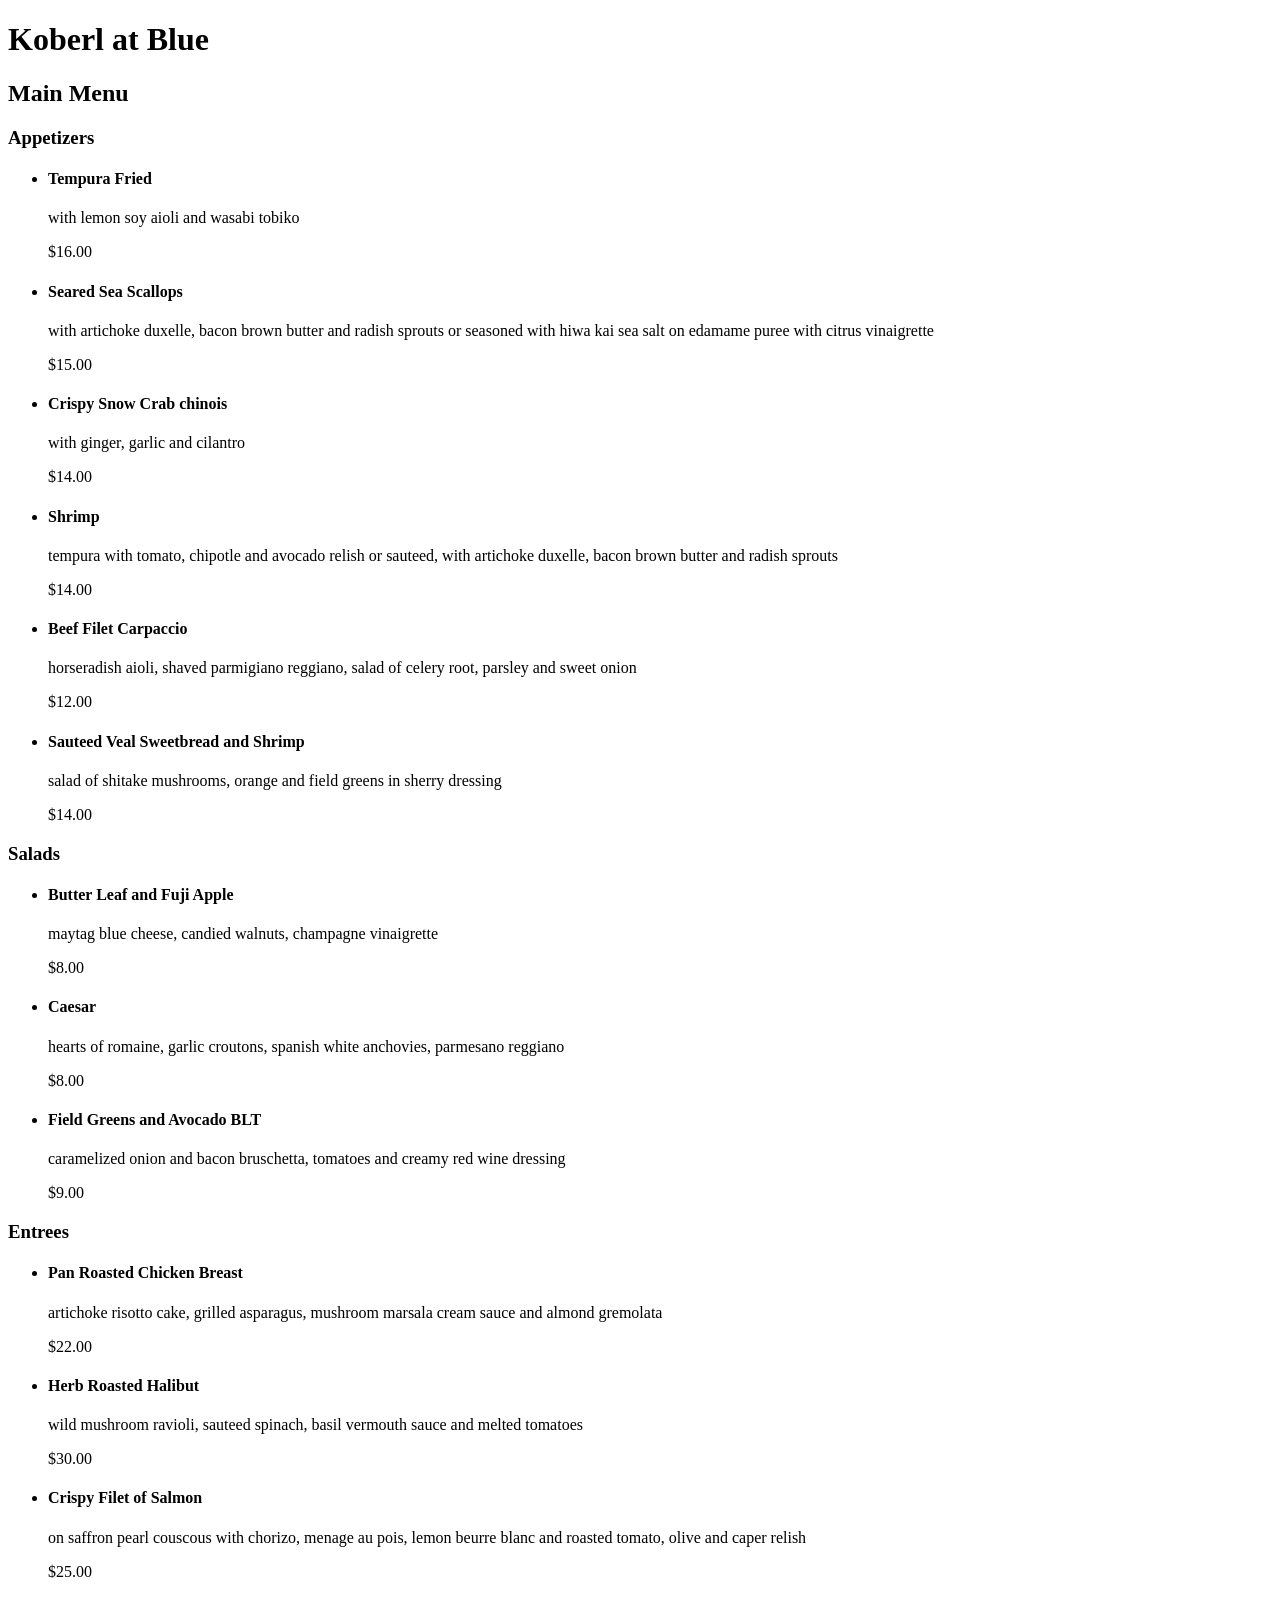
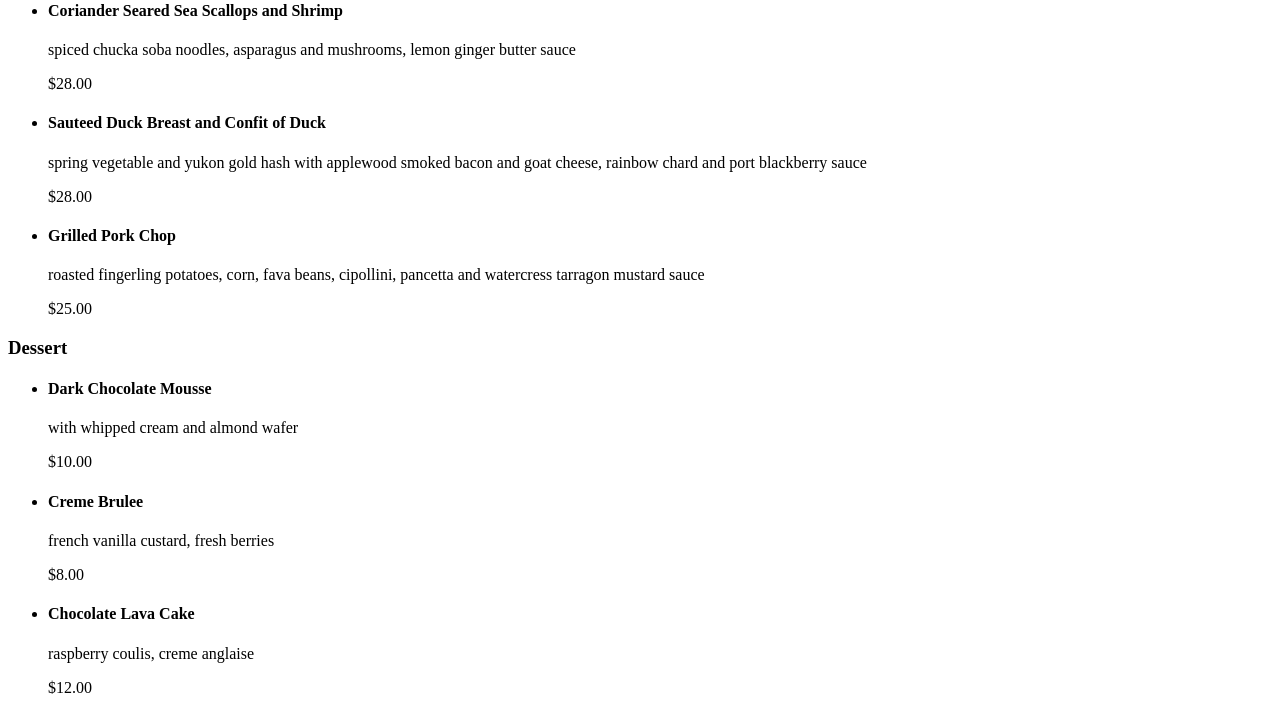
<file: grc338/restaurantmenu/index.html>
<!doctype html>  
    <html lang="en">  
        <head>  
            <title>Koberl at Blue Restaurant Menu</title>
        </head>  

        <body>  
            <h1>Koberl at Blue</h1>

            <h2>Main Menu</h2>

            <h3>Appetizers</h3>

            <ul>
                <li>
                    <h4>Tempura Fried</h4>
                    <p>with lemon soy aioli and wasabi tobiko</p>
                    <p>$16.00</p>
                </li>

                <li>
                    <h4>Seared Sea Scallops</h4>
                    <p>with artichoke duxelle, bacon brown butter and radish sprouts or seasoned with hiwa kai sea salt on edamame puree with citrus vinaigrette</p>
                    <p>$15.00</p>
                </li>

                <li>
                    <h4>Crispy Snow Crab chinois</h4>
                    <p>with ginger, garlic and cilantro</p>
                    <p>$14.00</p>
                </li>

                <li>
                    <h4>Shrimp</h4>
                    <p>tempura with tomato, chipotle and avocado relish or sauteed, with artichoke duxelle, bacon brown butter and radish sprouts</p>
                    <p>$14.00</p>
                </li>
      
                <li>
                    <h4>Beef Filet Carpaccio</h4>
                    <p>horseradish aioli, shaved parmigiano reggiano, salad of celery root, parsley and sweet onion</p>
                    <p>$12.00</p>
                </li>

                <li>
                    <h4>Sauteed Veal Sweetbread and Shrimp</h4>
                    <p>salad of shitake mushrooms, orange and field greens in sherry dressing</p>
                    <p>$14.00</p>
                </li>
            </ul>

            <h3>Salads</h3>

            <ul>
                <li>
                    <h4>Butter Leaf and Fuji Apple</h4>
                    <p>maytag blue cheese, candied walnuts, champagne vinaigrette</p>
                    <p>$8.00</p>
                </li>

                <li>
                    <h4>Caesar</h4>
                    <p>hearts of romaine, garlic croutons, spanish white anchovies, parmesano reggiano</p>
                    <p>$8.00</p>
                </li>

                <li>
                    <h4>Field Greens and Avocado BLT</h4>
                    <p>caramelized onion and bacon bruschetta, tomatoes and creamy red wine dressing</p>
                    <p>$9.00</p>
                </li>
            </ul>

            <h3>Entrees</h3>

            <ul>
                <li>
                    <h4>Pan Roasted Chicken Breast</h4>
                    <p>artichoke risotto cake, grilled asparagus, mushroom marsala cream sauce and almond gremolata</p>
                    <p>$22.00</p>
                </li>

                <li>
                    <h4>Herb Roasted Halibut</h4>
                    <p>wild mushroom ravioli, sauteed spinach, basil vermouth sauce and melted tomatoes</p>
                    <p>$30.00</p>
                </li>

                <li>
                    <h4>Crispy Filet of Salmon</h4>
                    <p>on saffron pearl couscous with chorizo, menage au pois, lemon beurre blanc and roasted tomato, olive and caper relish</p>
                    <p>$25.00</p>
                </li>

                <li>
                    <h4>Coriander Seared Sea Scallops and Shrimp</h4>
                    <p>spiced chucka soba noodles, asparagus and mushrooms, lemon ginger butter sauce</p>
                    <p>$28.00</p>
                </li>

                <li>
                    <h4>Sauteed Duck Breast and Confit of Duck</h4>
                    <p>spring vegetable and yukon gold hash with applewood smoked bacon and goat cheese, rainbow chard and port blackberry sauce</p>
                    <p>$28.00</p>
                </li>

                <li>
                    <h4>Grilled Pork Chop</h4>
                    <p>roasted fingerling potatoes, corn, fava beans, cipollini, pancetta and watercress tarragon mustard sauce</p>
                    <p>$25.00</p>
                </li>
            </ul>

            <h3>Dessert</h3>

            <ul>
                <li>
                    <h4>Dark Chocolate Mousse</h4>
                    <p>with whipped cream and almond wafer</p>
                    <p>$10.00</p>
                </li>

                <li>
                    <h4>Creme Brulee</h4>
                    <p>french vanilla custard, fresh berries</p>
                    <p>$8.00</p>
                </li>

                <li>
                    <h4>Chocolate Lava Cake</h4>
                    <p>raspberry coulis, creme anglaise</p>
                    <p>$12.00</p>
                </li>
            </ul>
        </body>  
    </html>
</file>
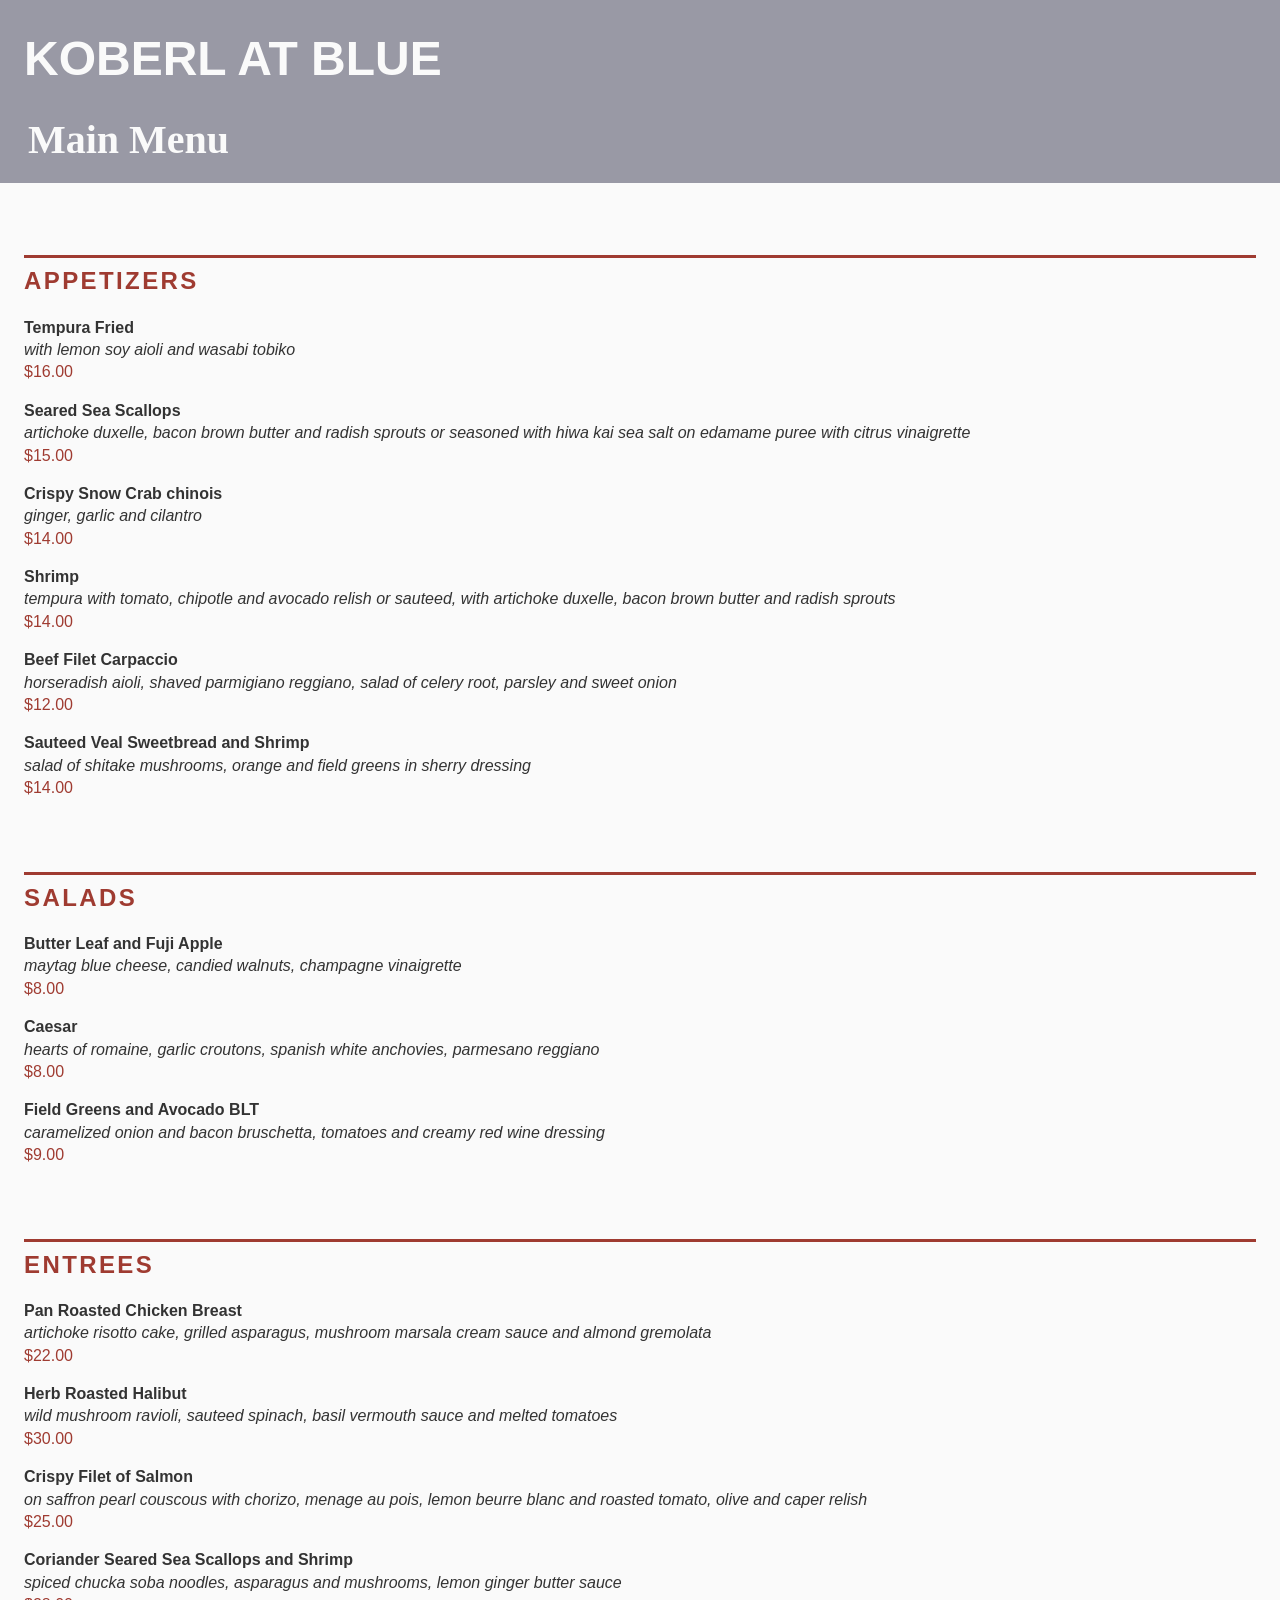
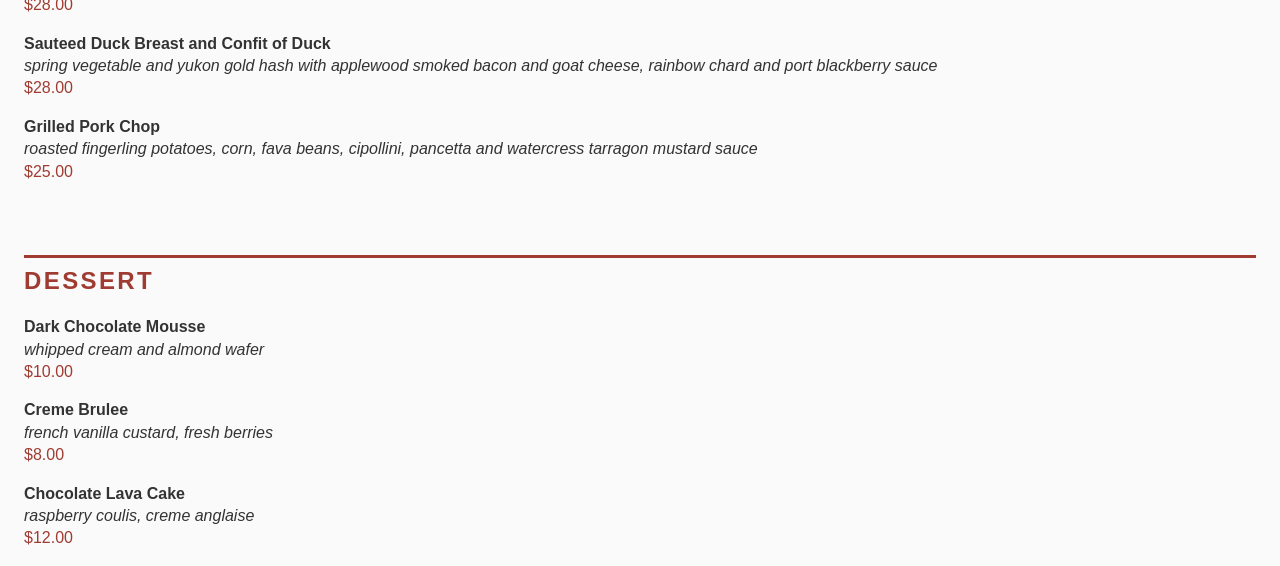
<file: grc338/restaurantmenucss/index.html>
<!doctype html>  
    <html lang="en">  
        <head> 
            <meta name="viewport" content="width=device-width, initial-scale=1.0">  
            <link rel="stylesheet" type="text/css" href="style.css"> 
            <title>Koberl at Blue Restaurant Menu</title>
        </head>  

        <body>  
            <h1>Koberl at Blue</h1>

            <h2>Main Menu</h2>

            <h3>Appetizers</h3>

            <ul>
                <li>
                    <h4>Tempura Fried</h4>
                    <p class="description">with lemon soy aioli and wasabi tobiko</p>
                    <p class="price">$16.00</p>
                </li>

                <li>
                    <h4>Seared Sea Scallops</h4>
                    <p class="description"> artichoke duxelle, bacon brown butter and radish sprouts or seasoned with hiwa kai sea salt on edamame puree with citrus vinaigrette</p>
                    <p class="price">$15.00</p>
                </li>

                <li>
                    <h4>Crispy Snow Crab chinois</h4>
                    <p class="description"> ginger, garlic and cilantro</p>
                    <p class="price">$14.00</p>
                </li>

                <li>
                    <h4>Shrimp</h4>
                    <p class="description">tempura with tomato, chipotle and avocado relish or sauteed, with artichoke duxelle, bacon brown butter and radish sprouts</p>
                    <p class="price">$14.00</p>
                </li>
      
                <li>
                    <h4>Beef Filet Carpaccio</h4>
                    <p class="description">horseradish aioli, shaved parmigiano reggiano, salad of celery root, parsley and sweet onion</p>
                    <p class="price">$12.00</p>
                </li>

                <li>
                    <h4>Sauteed Veal Sweetbread and Shrimp</h4>
                    <p class="description">salad of shitake mushrooms, orange and field greens in sherry dressing</p>
                    <p class="price">$14.00</p>
                </li>
            </ul>

            <h3>Salads</h3>

            <ul>
                <li>
                    <h4>Butter Leaf and Fuji Apple</h4>
                    <p class="description">maytag blue cheese, candied walnuts, champagne vinaigrette</p>
                    <p class="price">$8.00</p>
                </li>

                <li>
                    <h4>Caesar</h4>
                    <p class="description">hearts of romaine, garlic croutons, spanish white anchovies, parmesano reggiano</p>
                    <p class="price">$8.00</p>
                </li>

                <li>
                    <h4>Field Greens and Avocado BLT</h4>
                    <p class="description">caramelized onion and bacon bruschetta, tomatoes and creamy red wine dressing</p>
                    <p class="price">$9.00</p>
                </li>
            </ul>

            <h3>Entrees</h3>

            <ul>
                <li>
                    <h4>Pan Roasted Chicken Breast</h4>
                    <p class="description">artichoke risotto cake, grilled asparagus, mushroom marsala cream sauce and almond gremolata</p>
                    <p class="price">$22.00</p>
                </li>

                <li>
                    <h4>Herb Roasted Halibut</h4>
                    <p class="description">wild mushroom ravioli, sauteed spinach, basil vermouth sauce and melted tomatoes</p>
                    <p class="price">$30.00</p>
                </li>

                <li>
                    <h4>Crispy Filet of Salmon</h4>
                    <p class="description">on saffron pearl couscous with chorizo, menage au pois, lemon beurre blanc and roasted tomato, olive and caper relish</p>
                    <p class="price">$25.00</p>
                </li>

                <li>
                    <h4>Coriander Seared Sea Scallops and Shrimp</h4>
                    <p class="description">spiced chucka soba noodles, asparagus and mushrooms, lemon ginger butter sauce</p>
                    <p class="price">$28.00</p>
                </li>

                <li>
                    <h4>Sauteed Duck Breast and Confit of Duck</h4>
                    <p class="description">spring vegetable and yukon gold hash with applewood smoked bacon and goat cheese, rainbow chard and port blackberry sauce</p>
                    <p class="price">$28.00</p>
                </li>

                <li>
                    <h4>Grilled Pork Chop</h4>
                    <p class="description">roasted fingerling potatoes, corn, fava beans, cipollini, pancetta and watercress tarragon mustard sauce</p>
                    <p class="price">$25.00</p>
                </li>
            </ul>

            <h3>Dessert</h3>

            <ul>
                <li>
                    <h4>Dark Chocolate Mousse</h4>
                    <p class="description"> whipped cream and almond wafer</p>
                    <p class="price">$10.00</p>
                </li>

                <li>
                    <h4>Creme Brulee</h4>
                    <p class="description">french vanilla custard, fresh berries</p>
                    <p class="price">$8.00</p>
                </li>

                <li>
                    <h4>Chocolate Lava Cake</h4>
                    <p class="description">raspberry coulis, creme anglaise</p>
                    <p class="price">$12.00</p>
                </li>
            </ul>
        </body>  
    </html>
</file>
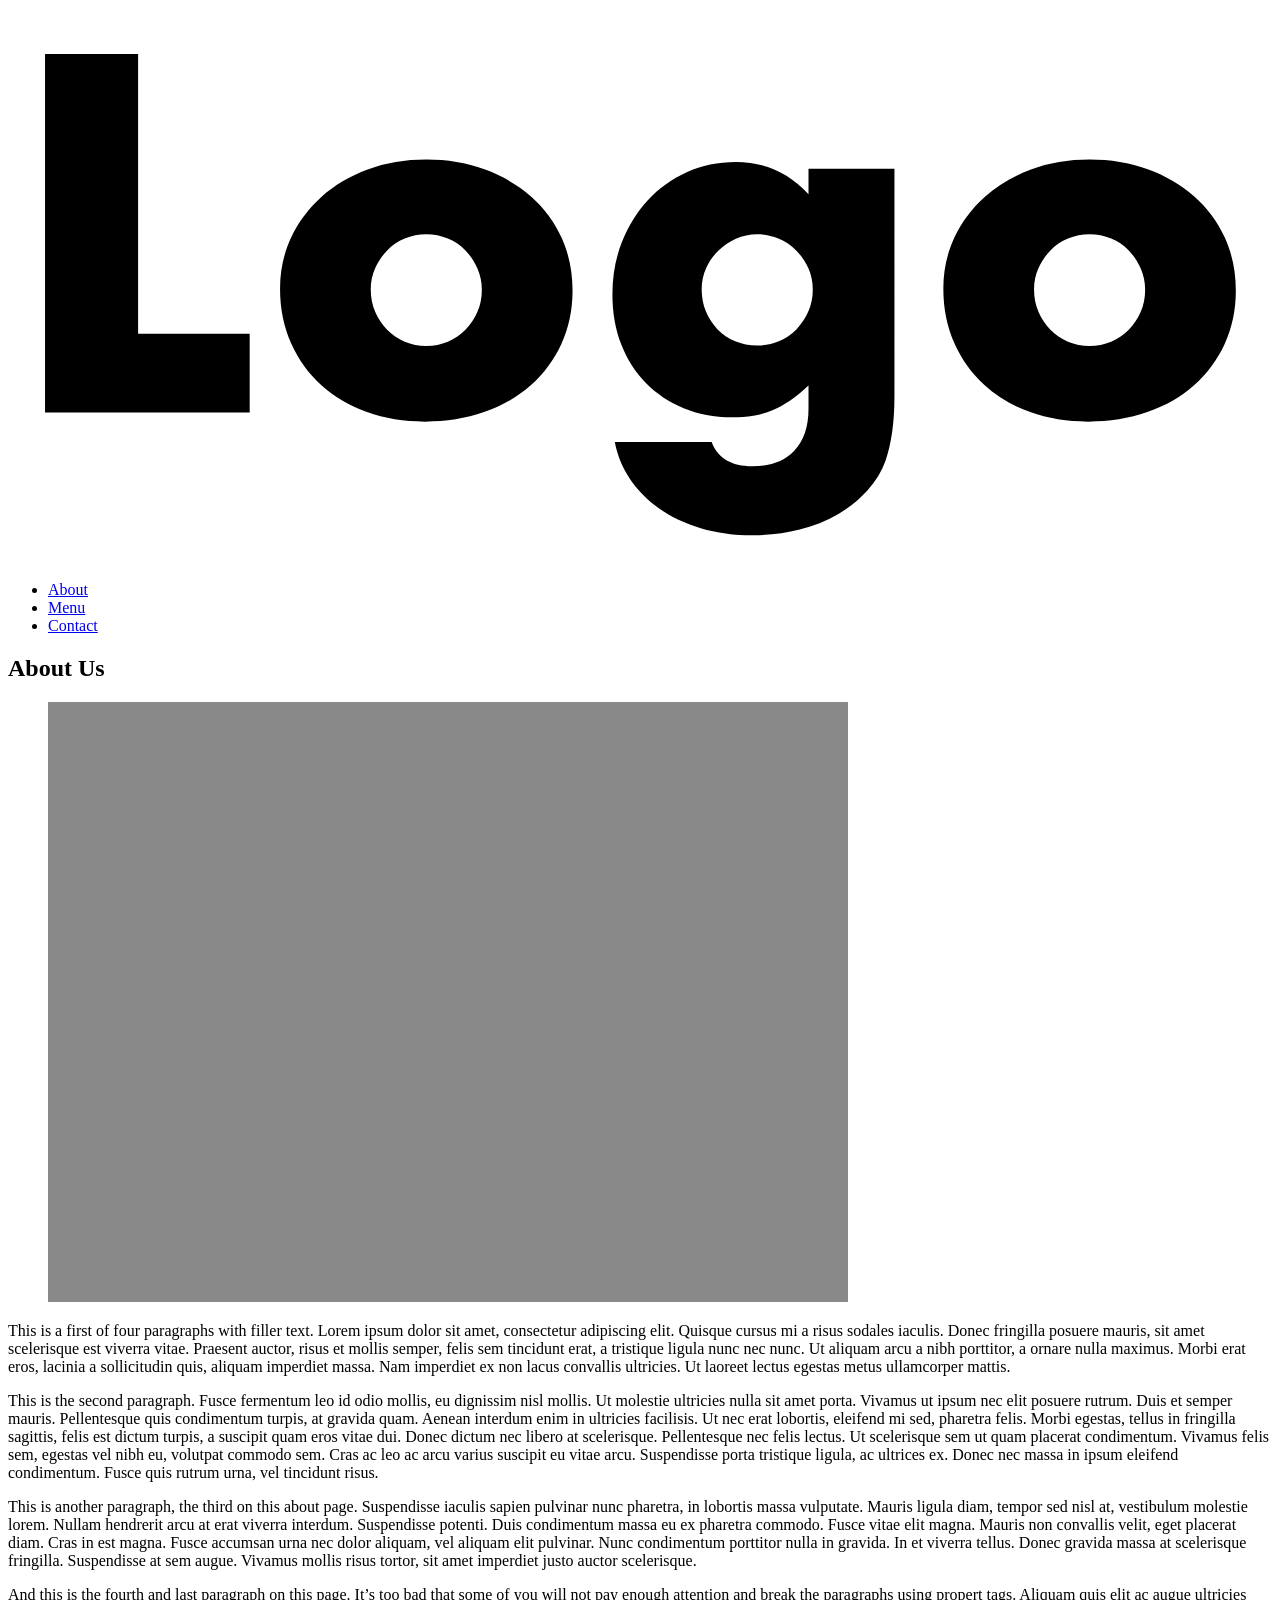
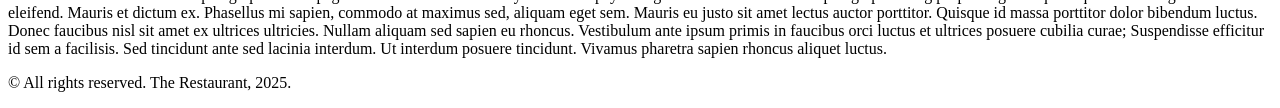
<file: grc338/website-content-hierarchy/about.html>
<!doctype html>  
    <html lang="en">  
        <head>  
            <meta charset="UTF-8">  
            <meta name="viewport" content="width=device-width, initial-scale=1">  
            <meta http-equiv="Cache-Control" content="no-cache, no-store, must-revalidate" />  
            <meta http-equiv="Pragma" content="no-cache" />  
            <meta http-equiv="Expires" content="0" />  
            <title>Untitled Document</title>  
        </head>   
        <body>  

             <header>
                <h1><a href="index.html"><img src="logo.svg" alt=""></a></h1>

                <nav>
                    <ul>
                        <li><a href="about.html">About</a></li>
                        <li><a href="menu.html">Menu</a></li>
                        <li><a href="contact.html">Contact</a></li>
                    </ul>
                </nav>
            </header>

            <h2>About Us</h2>

            <figure>
                <img src="placeholder.jpg" alt="">
            </figure>

            <p>This is a first of four paragraphs with filler text. Lorem ipsum dolor sit amet, consectetur adipiscing elit. Quisque cursus mi a risus sodales iaculis. Donec fringilla posuere mauris, sit amet scelerisque est viverra vitae. Praesent auctor, risus et mollis semper, felis sem tincidunt erat, a tristique ligula nunc nec nunc. Ut aliquam arcu a nibh porttitor, a ornare nulla maximus. Morbi erat eros, lacinia a sollicitudin quis, aliquam imperdiet massa. Nam imperdiet ex non lacus convallis ultricies. Ut laoreet lectus egestas metus ullamcorper mattis.</p>
            <p>This is the second paragraph. Fusce fermentum leo id odio mollis, eu dignissim nisl mollis. Ut molestie ultricies nulla sit amet porta. Vivamus ut ipsum nec elit posuere rutrum. Duis et semper mauris. Pellentesque quis condimentum turpis, at gravida quam. Aenean interdum enim in ultricies facilisis. Ut nec erat lobortis, eleifend mi sed, pharetra felis. Morbi egestas, tellus in fringilla sagittis, felis est dictum turpis, a suscipit quam eros vitae dui. Donec dictum nec libero at scelerisque. Pellentesque nec felis lectus. Ut scelerisque sem ut quam placerat condimentum. Vivamus felis sem, egestas vel nibh eu, volutpat commodo sem. Cras ac leo ac arcu varius suscipit eu vitae arcu. Suspendisse porta tristique ligula, ac ultrices ex. Donec nec massa in ipsum eleifend condimentum. Fusce quis rutrum urna, vel tincidunt risus.</p>
            <p>This is another paragraph, the third on this about page. Suspendisse iaculis sapien pulvinar nunc pharetra, in lobortis massa vulputate. Mauris ligula diam, tempor sed nisl at, vestibulum molestie lorem. Nullam hendrerit arcu at erat viverra interdum. Suspendisse potenti. Duis condimentum massa eu ex pharetra commodo. Fusce vitae elit magna. Mauris non convallis velit, eget placerat diam. Cras in est magna. Fusce accumsan urna nec dolor aliquam, vel aliquam elit pulvinar. Nunc condimentum porttitor nulla in gravida. In et viverra tellus. Donec gravida massa at scelerisque fringilla. Suspendisse at sem augue. Vivamus mollis risus tortor, sit amet imperdiet justo auctor scelerisque.</p>
            <p>And this is the fourth and last paragraph on this page. It’s too bad that some of you will not pay enough attention and break the paragraphs using propert tags. Aliquam quis elit ac augue ultricies eleifend. Mauris et dictum ex. Phasellus mi sapien, commodo at maximus sed, aliquam eget sem. Mauris eu justo sit amet lectus auctor porttitor. Quisque id massa porttitor dolor bibendum luctus. Donec faucibus nisl sit amet ex ultrices ultricies. Nullam aliquam sed sapien eu rhoncus. Vestibulum ante ipsum primis in faucibus orci luctus et ultrices posuere cubilia curae; Suspendisse efficitur id sem a facilisis. Sed tincidunt ante sed lacinia interdum. Ut interdum posuere tincidunt. Vivamus pharetra sapien rhoncus aliquet luctus.</p>

            <footer>
                <p>© All rights reserved. The Restaurant, 2025.</p>
            </footer>

        </body>  
    </html>
</file>
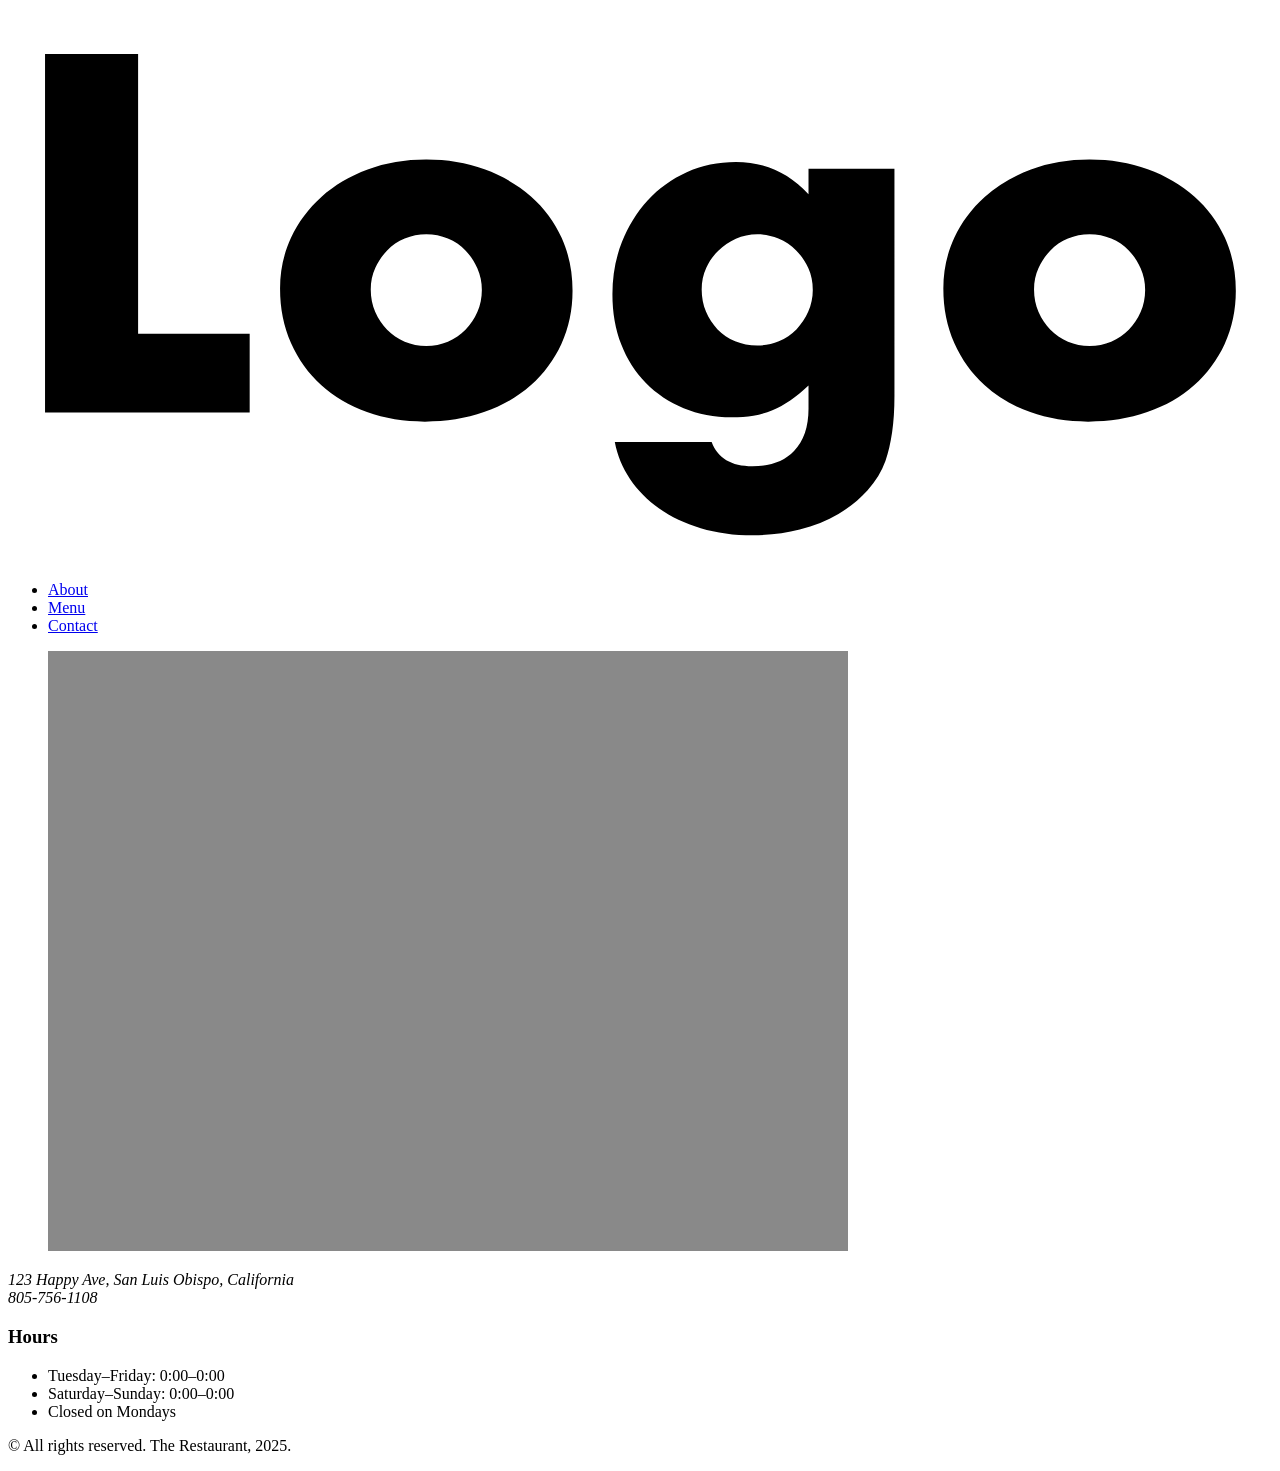
<file: grc338/website-content-hierarchy/contact.html>
<!doctype html>  
    <html lang="en">  
        <head>  
            <meta charset="UTF-8">  
            <meta name="viewport" content="width=device-width, initial-scale=1">  
            <meta http-equiv="Cache-Control" content="no-cache, no-store, must-revalidate" />  
            <meta http-equiv="Pragma" content="no-cache" />  
            <meta http-equiv="Expires" content="0" />  
            <title>Untitled Document</title>  
        </head>   
        <body>
            <header>
                <h1>
                    <a href="index.html"><img src="logo.svg" alt="" /></a>
                </h1>

                <nav>
                    <ul>
                        <li><a href="about.html">About</a></li>
                        <li><a href="menu.html">Menu</a></li>
                        <li><a href="contact.html">Contact</a></li>
                    </ul>
                </nav>
            </header>

            <figure>
                <img src="placeholder.jpg" alt="" />
            </figure>

            <address>123 Happy Ave, San Luis Obispo, California</address>
            <address>805-756-1108</address>

            <h3>Hours</h3>

            <ul>
                <li>Tuesday–Friday: 0:00–0:00</li>
                <li>Saturday–Sunday: 0:00–0:00</li>
                <li>Closed on Mondays</li>
            </ul>

            <footer>
                <p>© All rights reserved. The Restaurant, 2025.</p>
            </footer>
        </body>
    </html>
</file>
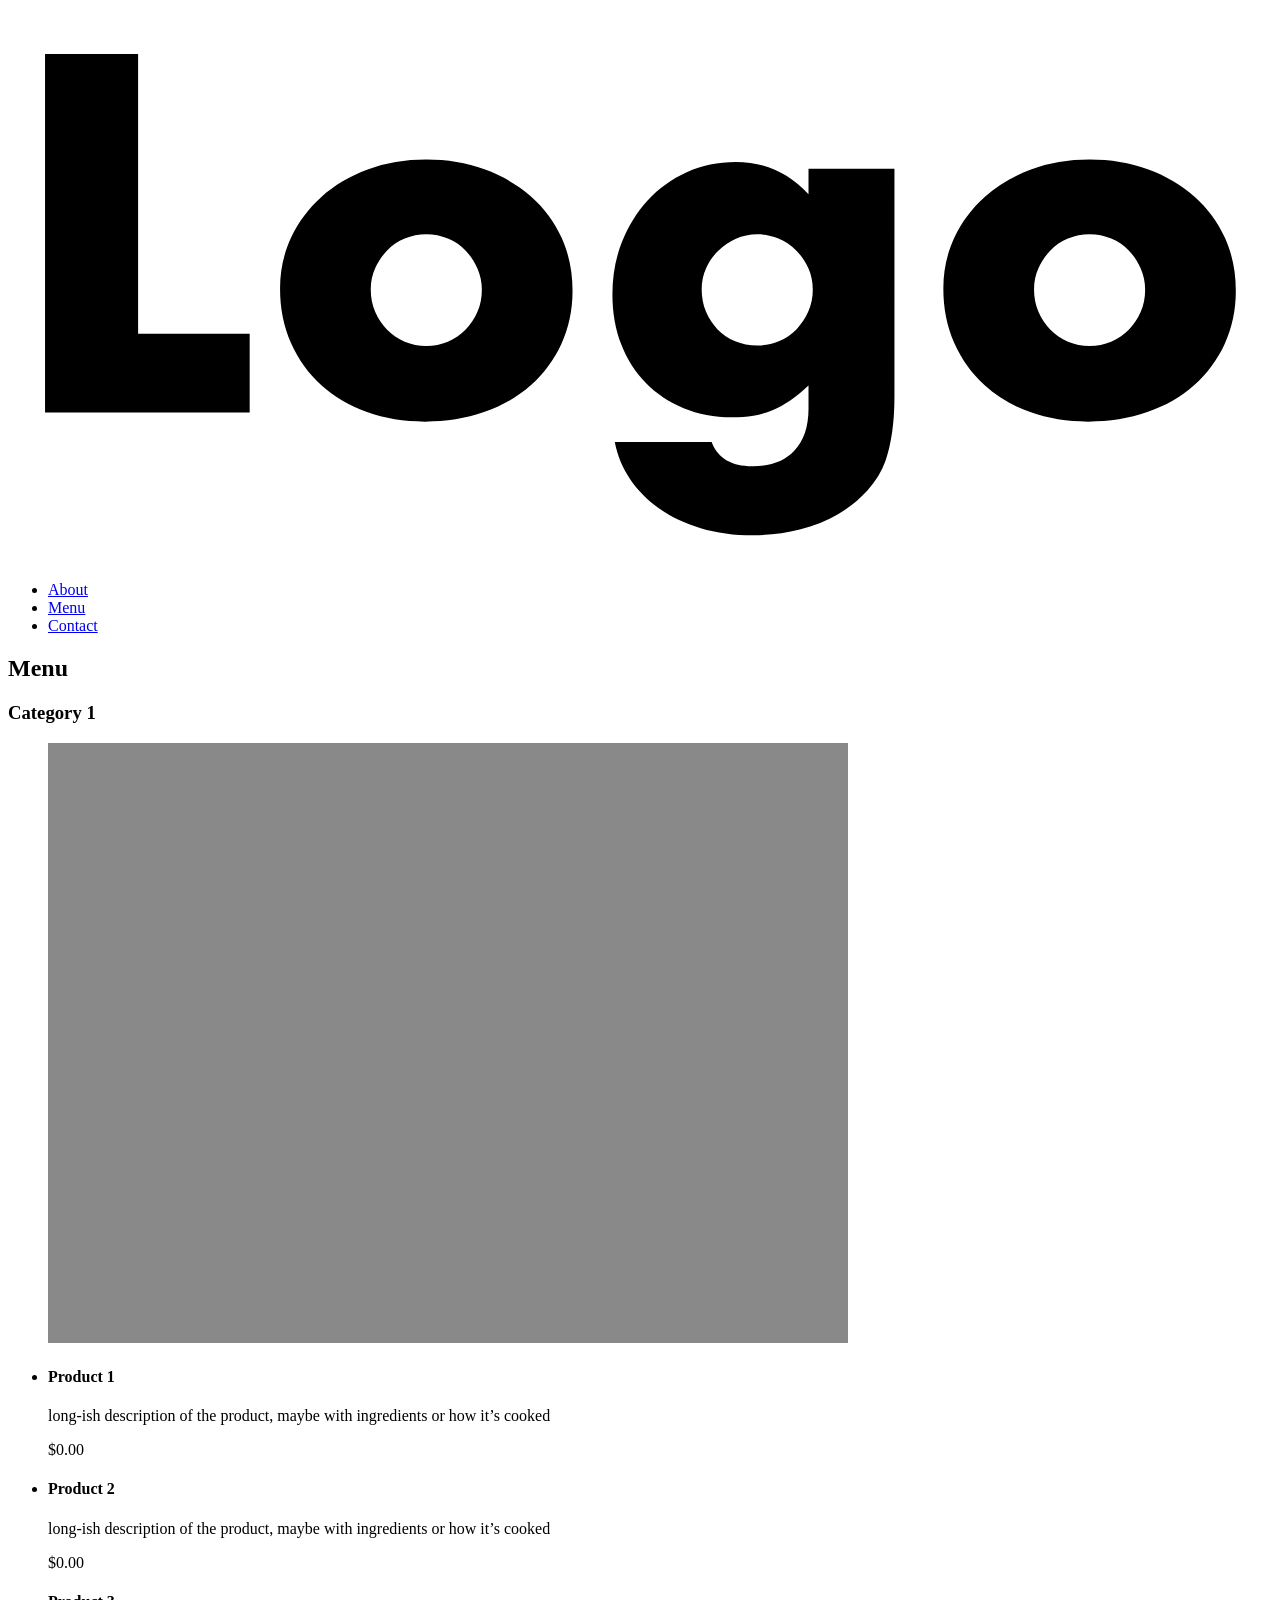
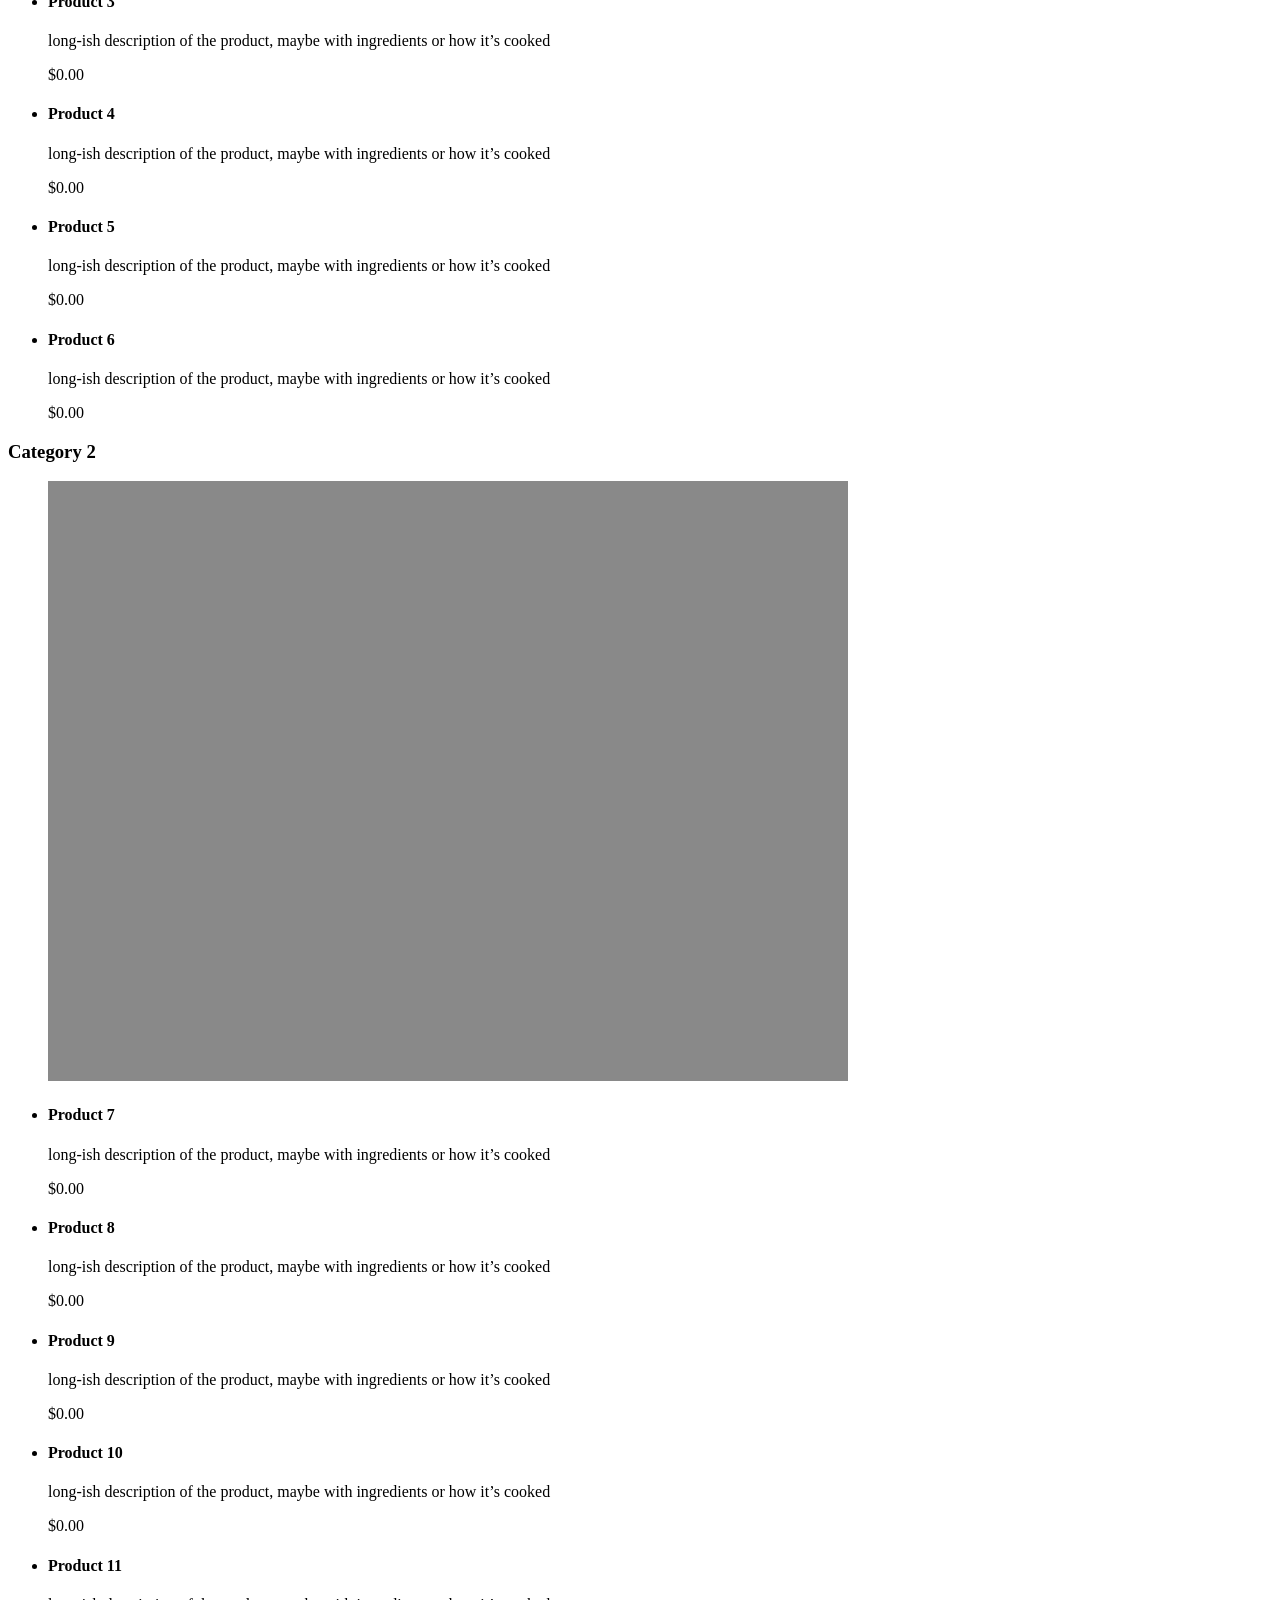
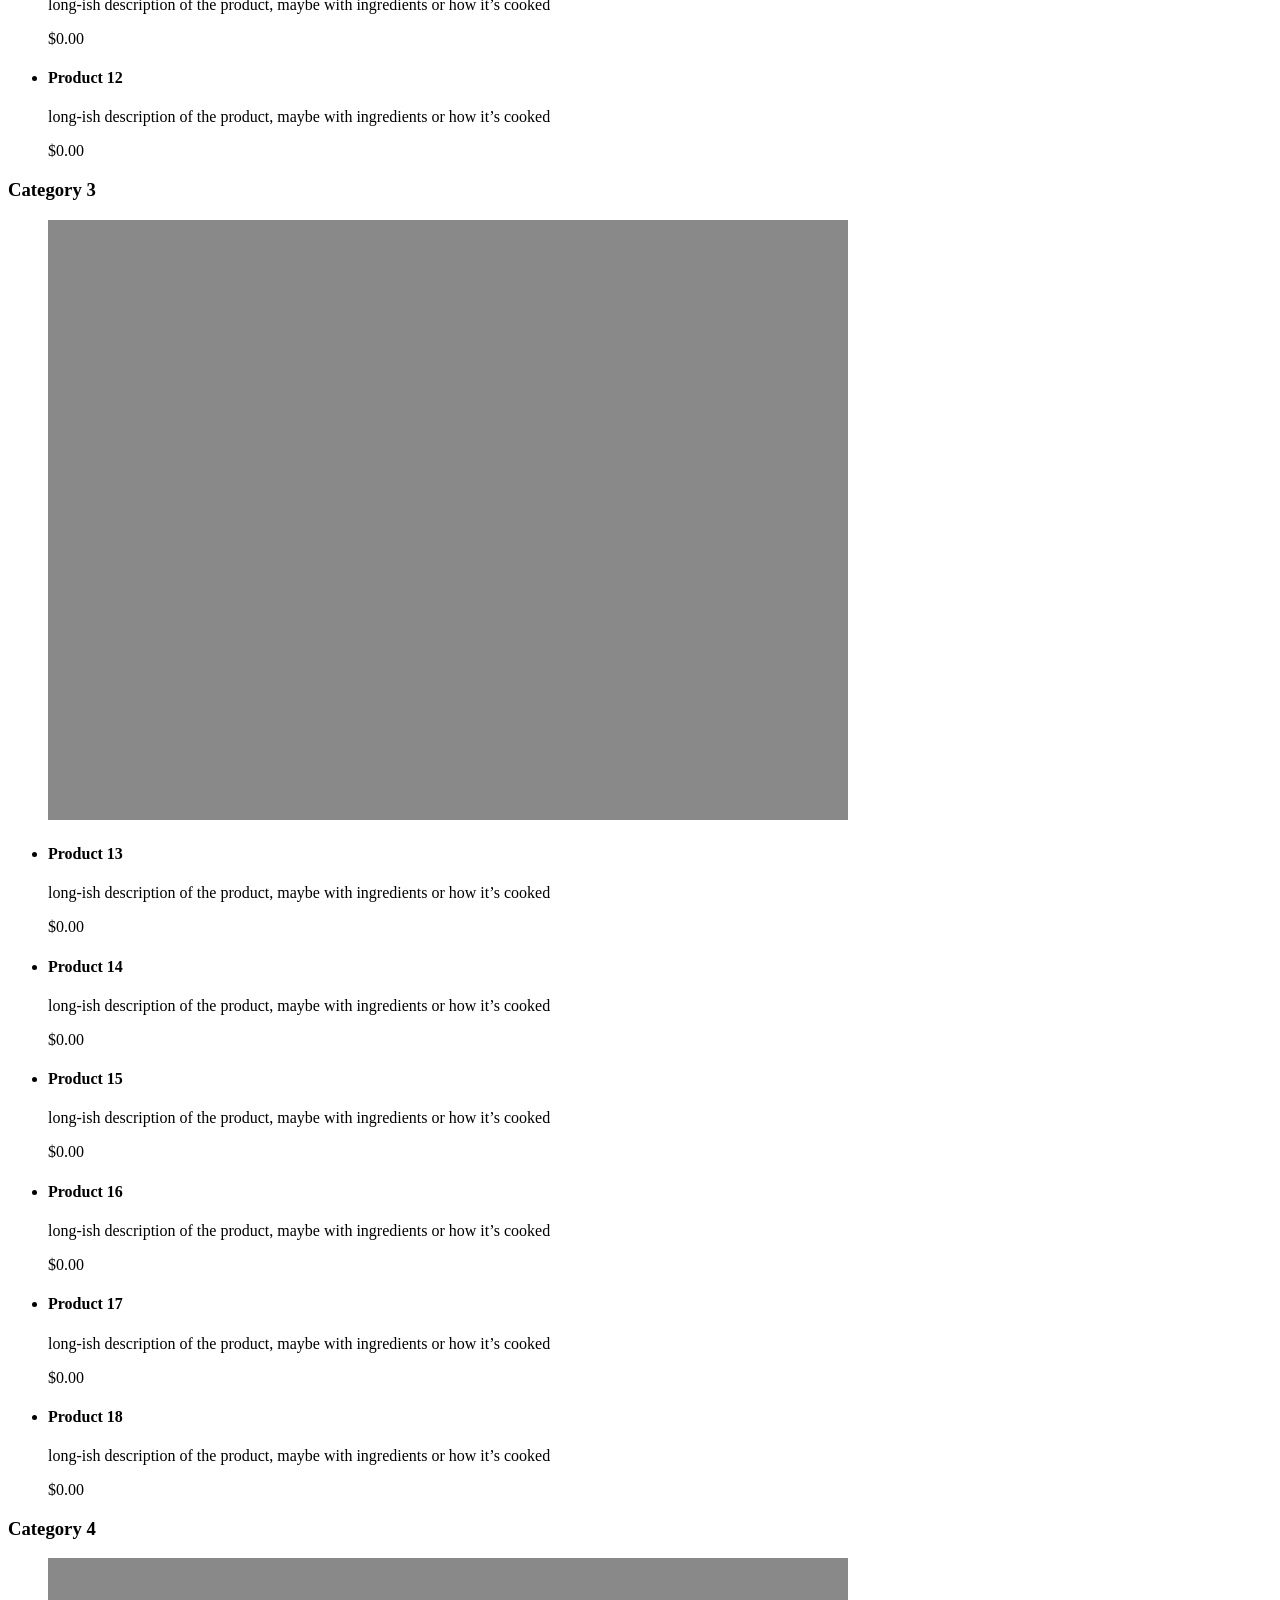
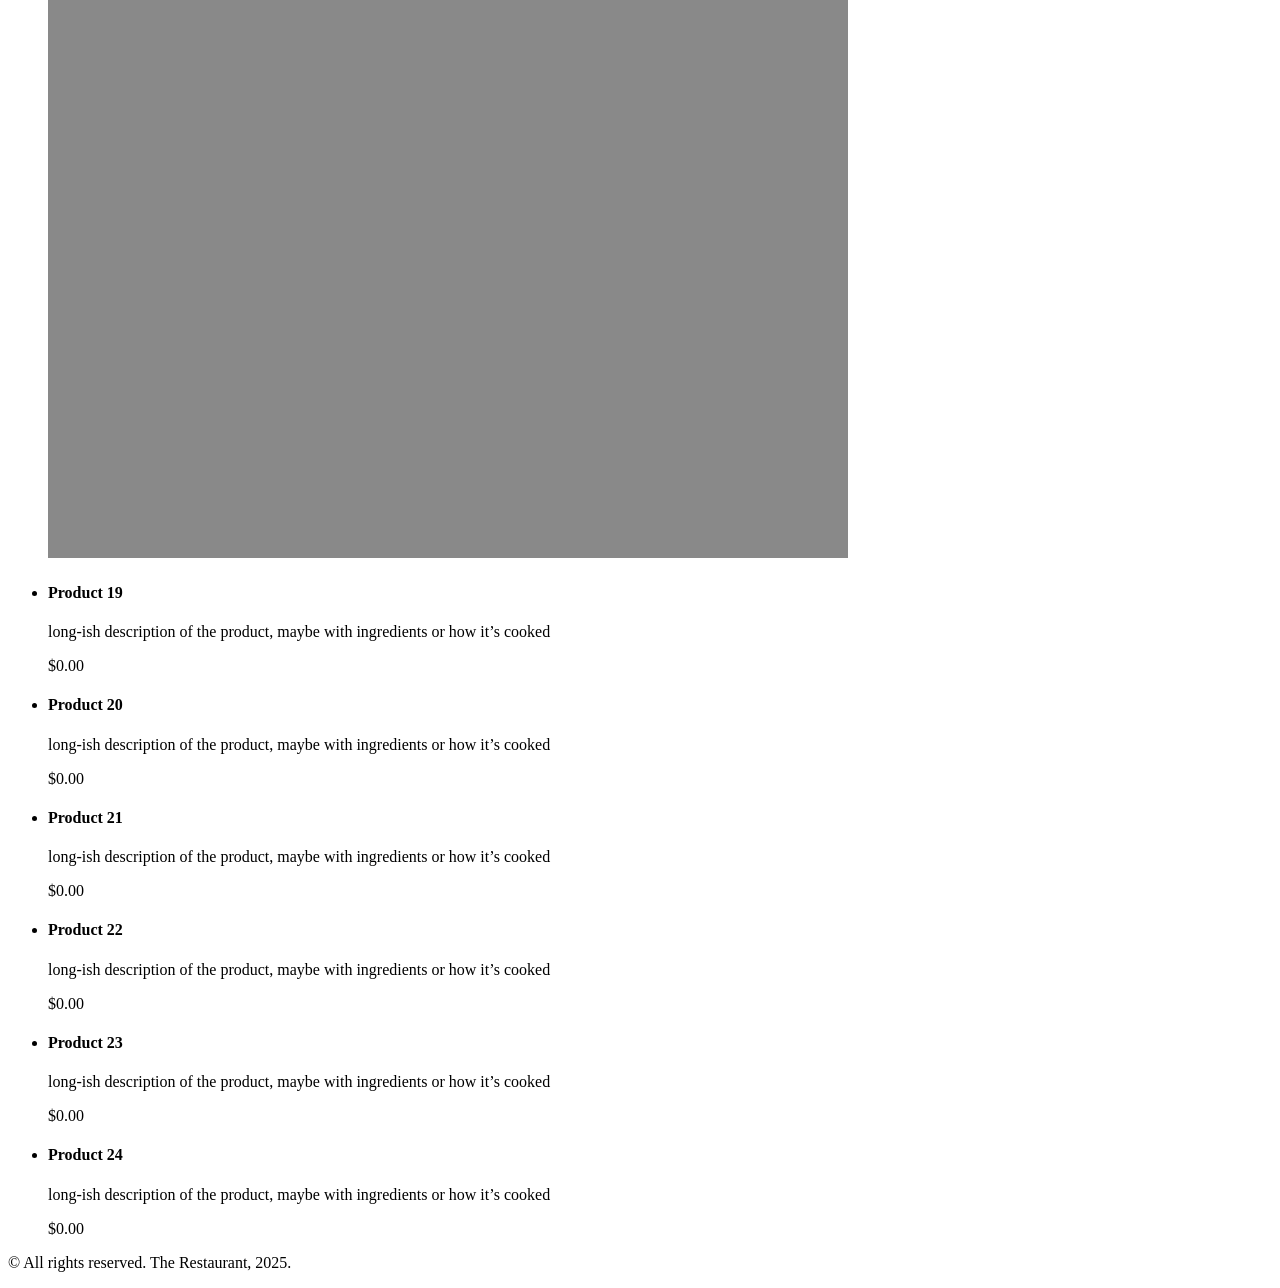
<file: grc338/website-content-hierarchy/menu.html>
<!doctype html>
<html lang="en">
    <head>
        <meta charset="UTF-8" />
        <meta name="viewport" content="width=device-width, initial-scale=1" />
        <meta http-equiv="Cache-Control" content="no-cache, no-store, must-revalidate" />
        <meta http-equiv="Pragma" content="no-cache" />
        <meta http-equiv="Expires" content="0" />
        <title>Untitled Document</title>
    </head>

    <body>
        <header>
            <h1>
                <a href="index.html"><img src="logo.svg" alt="" /></a>
            </h1>

            <nav>
                <ul>
                    <li><a href="about.html">About</a></li>
                    <li><a href="menu.html">Menu</a></li>
                    <li><a href="contact.html">Contact</a></li>
                </ul>
            </nav>
        </header>

        <h2>Menu</h2>

        <h3>Category 1</h3>

        <figure>
            <img src="placeholder.jpg" alt="" />
        </figure>

        <ul>
            <li>
                <h4>Product 1</h4>
                <p>long-ish description of the product, maybe with ingredients or how it’s cooked</p>
                <p>$0.00</p>
            </li>

            <li>
                <h4>Product 2</h4>
                <p>long-ish description of the product, maybe with ingredients or how it’s cooked</p>
                <p>$0.00</p>
            </li>

            <li>
                <h4>Product 3</h4>
                <p>long-ish description of the product, maybe with ingredients or how it’s cooked</p>
                <p>$0.00</p>
            </li>

            <li>
                <h4>Product 4</h4>
                <p>long-ish description of the product, maybe with ingredients or how it’s cooked</p>
                <p>$0.00</p>
            </li>

            <li>
                <h4>Product 5</h4>
                <p>long-ish description of the product, maybe with ingredients or how it’s cooked</p>
                <p>$0.00</p>
            </li>

            <li>
                <h4>Product 6</h4>
                <p>long-ish description of the product, maybe with ingredients or how it’s cooked</p>
                <p>$0.00</p>
            </li>
        </ul>

        <h3>Category 2</h3>

        <figure>
            <img src="placeholder.jpg" alt="" />
        </figure>

        <ul>
            <li>
                <h4>Product 7</h4>
                <p>long-ish description of the product, maybe with ingredients or how it’s cooked</p>
                <p>$0.00</p>
            </li>

            <li>
                <h4>Product 8</h4>
                <p>long-ish description of the product, maybe with ingredients or how it’s cooked</p>
                <p>$0.00</p>
            </li>

            <li>
                <h4>Product 9</h4>
                <p>long-ish description of the product, maybe with ingredients or how it’s cooked</p>
                <p>$0.00</p>
            </li>

            <li>
                <h4>Product 10</h4>
                <p>long-ish description of the product, maybe with ingredients or how it’s cooked</p>
                <p>$0.00</p>
            </li>

            <li>
                <h4>Product 11</h4>
                <p>long-ish description of the product, maybe with ingredients or how it’s cooked</p>
                <p>$0.00</p>
            </li>

            <li>
                <h4>Product 12</h4>
                <p>long-ish description of the product, maybe with ingredients or how it’s cooked</p>
                <p>$0.00</p>
            </li>
        </ul>

        <h3>Category 3</h3>

        <figure>
            <img src="placeholder.jpg" alt="" />
        </figure>

        <ul>
            <li>
                <h4>Product 13</h4>
                <p>long-ish description of the product, maybe with ingredients or how it’s cooked</p>
                <p>$0.00</p>
            </li>

            <li>
                <h4>Product 14</h4>
                <p>long-ish description of the product, maybe with ingredients or how it’s cooked</p>
                <p>$0.00</p>
            </li>

            <li>
                <h4>Product 15</h4>
                <p>long-ish description of the product, maybe with ingredients or how it’s cooked</p>
                <p>$0.00</p>
            </li>

            <li>
                <h4>Product 16</h4>
                <p>long-ish description of the product, maybe with ingredients or how it’s cooked</p>
                <p>$0.00</p>
            </li>

            <li>
                <h4>Product 17</h4>
                <p>long-ish description of the product, maybe with ingredients or how it’s cooked</p>
                <p>$0.00</p>
            </li>

            <li>
                <h4>Product 18</h4>
                <p>long-ish description of the product, maybe with ingredients or how it’s cooked</p>
                <p>$0.00</p>
            </li>
        </ul>

        <h3>Category 4</h3>

        <figure>
            <img src="placeholder.jpg" alt="" />
        </figure>

        <ul>
            <li>
                <h4>Product 19</h4>
                <p>long-ish description of the product, maybe with ingredients or how it’s cooked</p>
                <p>$0.00</p>
            </li>

            <li>
                <h4>Product 20</h4>
                <p>long-ish description of the product, maybe with ingredients or how it’s cooked</p>
                <p>$0.00</p>
            </li>

            <li>
                <h4>Product 21</h4>
                <p>long-ish description of the product, maybe with ingredients or how it’s cooked</p>
                <p>$0.00</p>
            </li>

            <li>
                <h4>Product 22</h4>
                <p>long-ish description of the product, maybe with ingredients or how it’s cooked</p>
                <p>$0.00</p>
            </li>

            <li>
                <h4>Product 23</h4>
                <p>long-ish description of the product, maybe with ingredients or how it’s cooked</p>
                <p>$0.00</p>
            </li>

            <li>
                <h4>Product 24</h4>
                <p>long-ish description of the product, maybe with ingredients or how it’s cooked</p>
                <p>$0.00</p>
            </li>
        </ul>

        <footer>
            <p>© All rights reserved. The Restaurant, 2025.</p>
        </footer>
    </body>
</html>
</file>
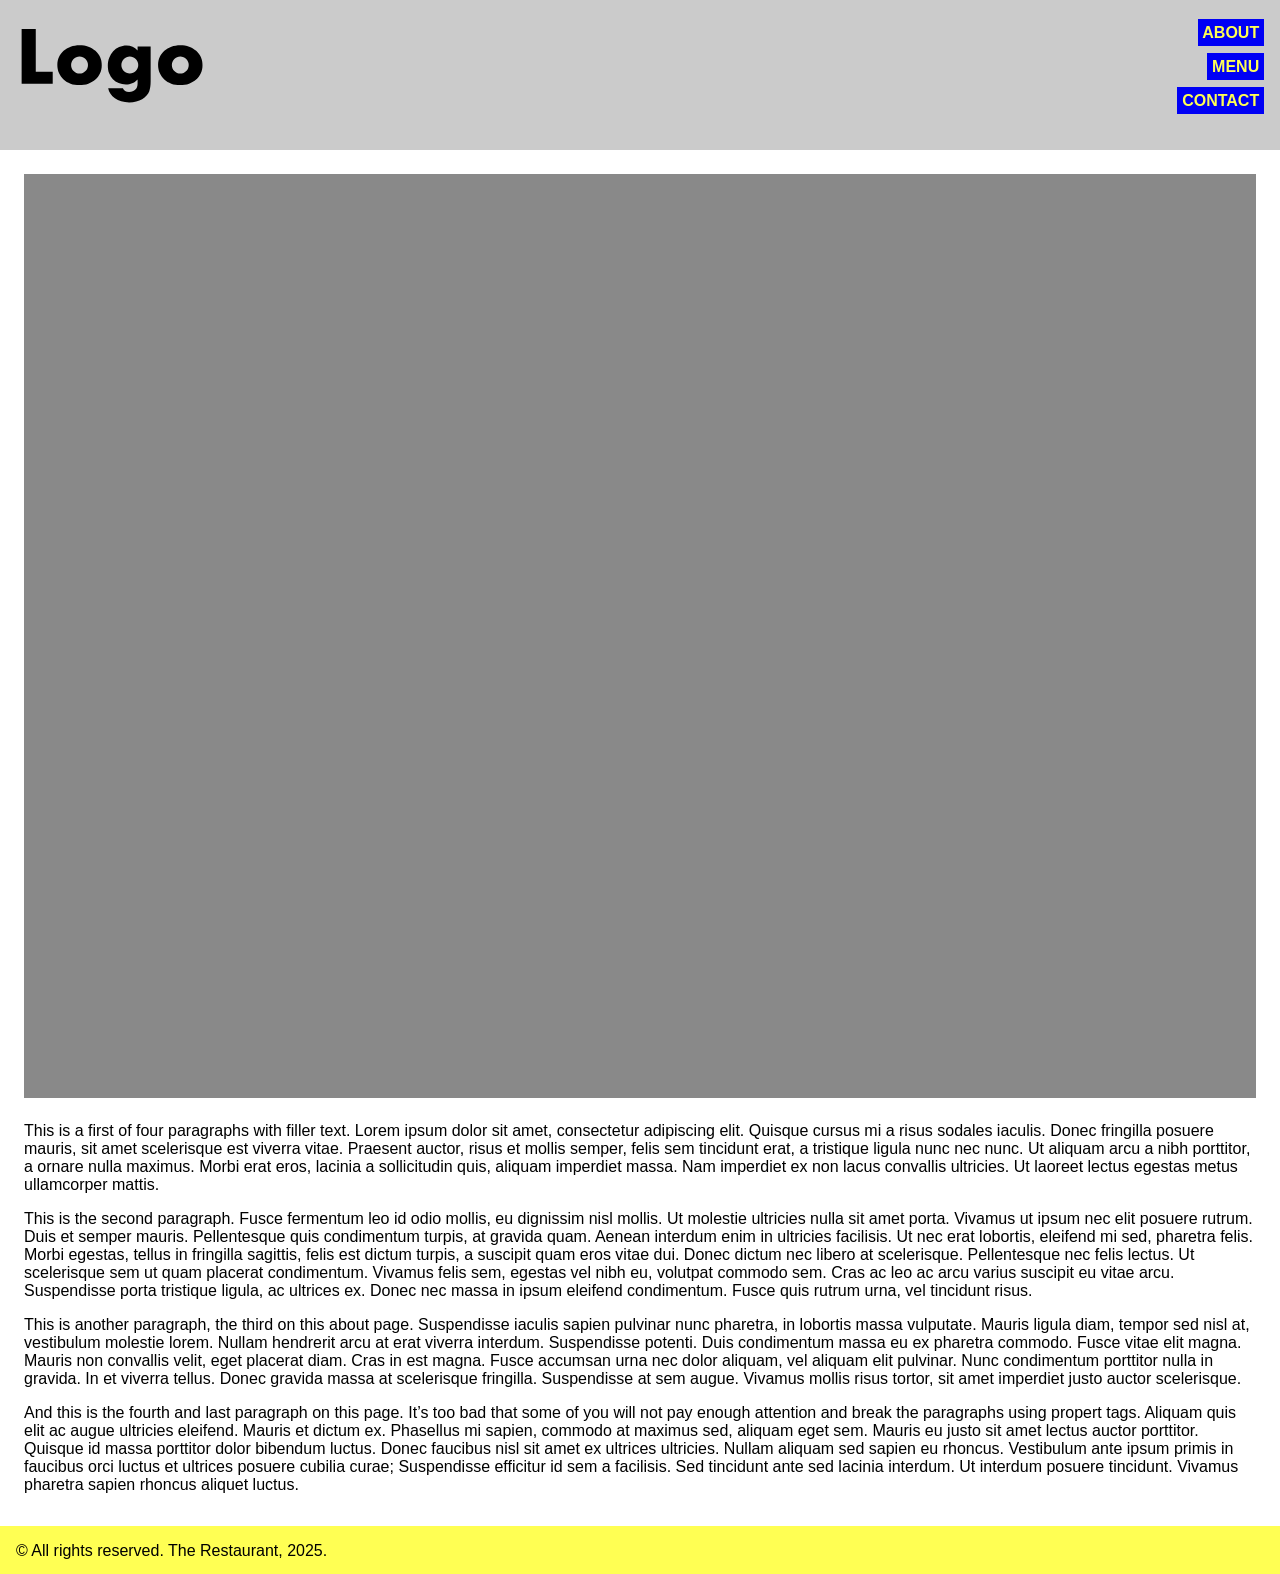
<file: grc338/website-mobile-first/about.html>
<!doctype html>  
    <html lang="en">  
        <head>  
            <meta charset="UTF-8">  
            <meta name="viewport" content="width=device-width, initial-scale=1">  
            <meta http-equiv="Cache-Control" content="no-cache, no-store, must-revalidate" />  
            <meta http-equiv="Pragma" content="no-cache" />  
            <meta http-equiv="Expires" content="0" />
            <link rel="stylesheet" href="style.css" />  
            <title>The Restaurant</title>  
        </head>   
        <body>  

            <div class="container">

                <header>
                    <h1><a href="index.html"><img src="logo.svg" alt=""></a></h1>

                    <nav>
                        <ul>
                            <li><a href="about.html">About</a></li>
                            <li><a href="menu.html">Menu</a></li>
                            <li><a href="contact.html">Contact</a></li>
                        </ul>
                    </nav>
                </header>

                <main>

                    <figure>
                        <img src="placeholder.jpg" alt="">
                    </figure>

                    <p>This is a first of four paragraphs with filler text. Lorem ipsum dolor sit amet, consectetur adipiscing elit. Quisque cursus mi a risus sodales iaculis. Donec fringilla posuere mauris, sit amet scelerisque est viverra vitae. Praesent auctor, risus et mollis semper, felis sem tincidunt erat, a tristique ligula nunc nec nunc. Ut aliquam arcu a nibh porttitor, a ornare nulla maximus. Morbi erat eros, lacinia a sollicitudin quis, aliquam imperdiet massa. Nam imperdiet ex non lacus convallis ultricies. Ut laoreet lectus egestas metus ullamcorper mattis.</p>
                    <p>This is the second paragraph. Fusce fermentum leo id odio mollis, eu dignissim nisl mollis. Ut molestie ultricies nulla sit amet porta. Vivamus ut ipsum nec elit posuere rutrum. Duis et semper mauris. Pellentesque quis condimentum turpis, at gravida quam. Aenean interdum enim in ultricies facilisis. Ut nec erat lobortis, eleifend mi sed, pharetra felis. Morbi egestas, tellus in fringilla sagittis, felis est dictum turpis, a suscipit quam eros vitae dui. Donec dictum nec libero at scelerisque. Pellentesque nec felis lectus. Ut scelerisque sem ut quam placerat condimentum. Vivamus felis sem, egestas vel nibh eu, volutpat commodo sem. Cras ac leo ac arcu varius suscipit eu vitae arcu. Suspendisse porta tristique ligula, ac ultrices ex. Donec nec massa in ipsum eleifend condimentum. Fusce quis rutrum urna, vel tincidunt risus.</p>
                    <p>This is another paragraph, the third on this about page. Suspendisse iaculis sapien pulvinar nunc pharetra, in lobortis massa vulputate. Mauris ligula diam, tempor sed nisl at, vestibulum molestie lorem. Nullam hendrerit arcu at erat viverra interdum. Suspendisse potenti. Duis condimentum massa eu ex pharetra commodo. Fusce vitae elit magna. Mauris non convallis velit, eget placerat diam. Cras in est magna. Fusce accumsan urna nec dolor aliquam, vel aliquam elit pulvinar. Nunc condimentum porttitor nulla in gravida. In et viverra tellus. Donec gravida massa at scelerisque fringilla. Suspendisse at sem augue. Vivamus mollis risus tortor, sit amet imperdiet justo auctor scelerisque.</p>
                    <p>And this is the fourth and last paragraph on this page. It’s too bad that some of you will not pay enough attention and break the paragraphs using propert tags. Aliquam quis elit ac augue ultricies eleifend. Mauris et dictum ex. Phasellus mi sapien, commodo at maximus sed, aliquam eget sem. Mauris eu justo sit amet lectus auctor porttitor. Quisque id massa porttitor dolor bibendum luctus. Donec faucibus nisl sit amet ex ultrices ultricies. Nullam aliquam sed sapien eu rhoncus. Vestibulum ante ipsum primis in faucibus orci luctus et ultrices posuere cubilia curae; Suspendisse efficitur id sem a facilisis. Sed tincidunt ante sed lacinia interdum. Ut interdum posuere tincidunt. Vivamus pharetra sapien rhoncus aliquet luctus.</p>

                </main>

                <footer>
                    <p>© All rights reserved. The Restaurant, 2025.</p>
                </footer>

            </div>

        </body>  
    </html>
</file>
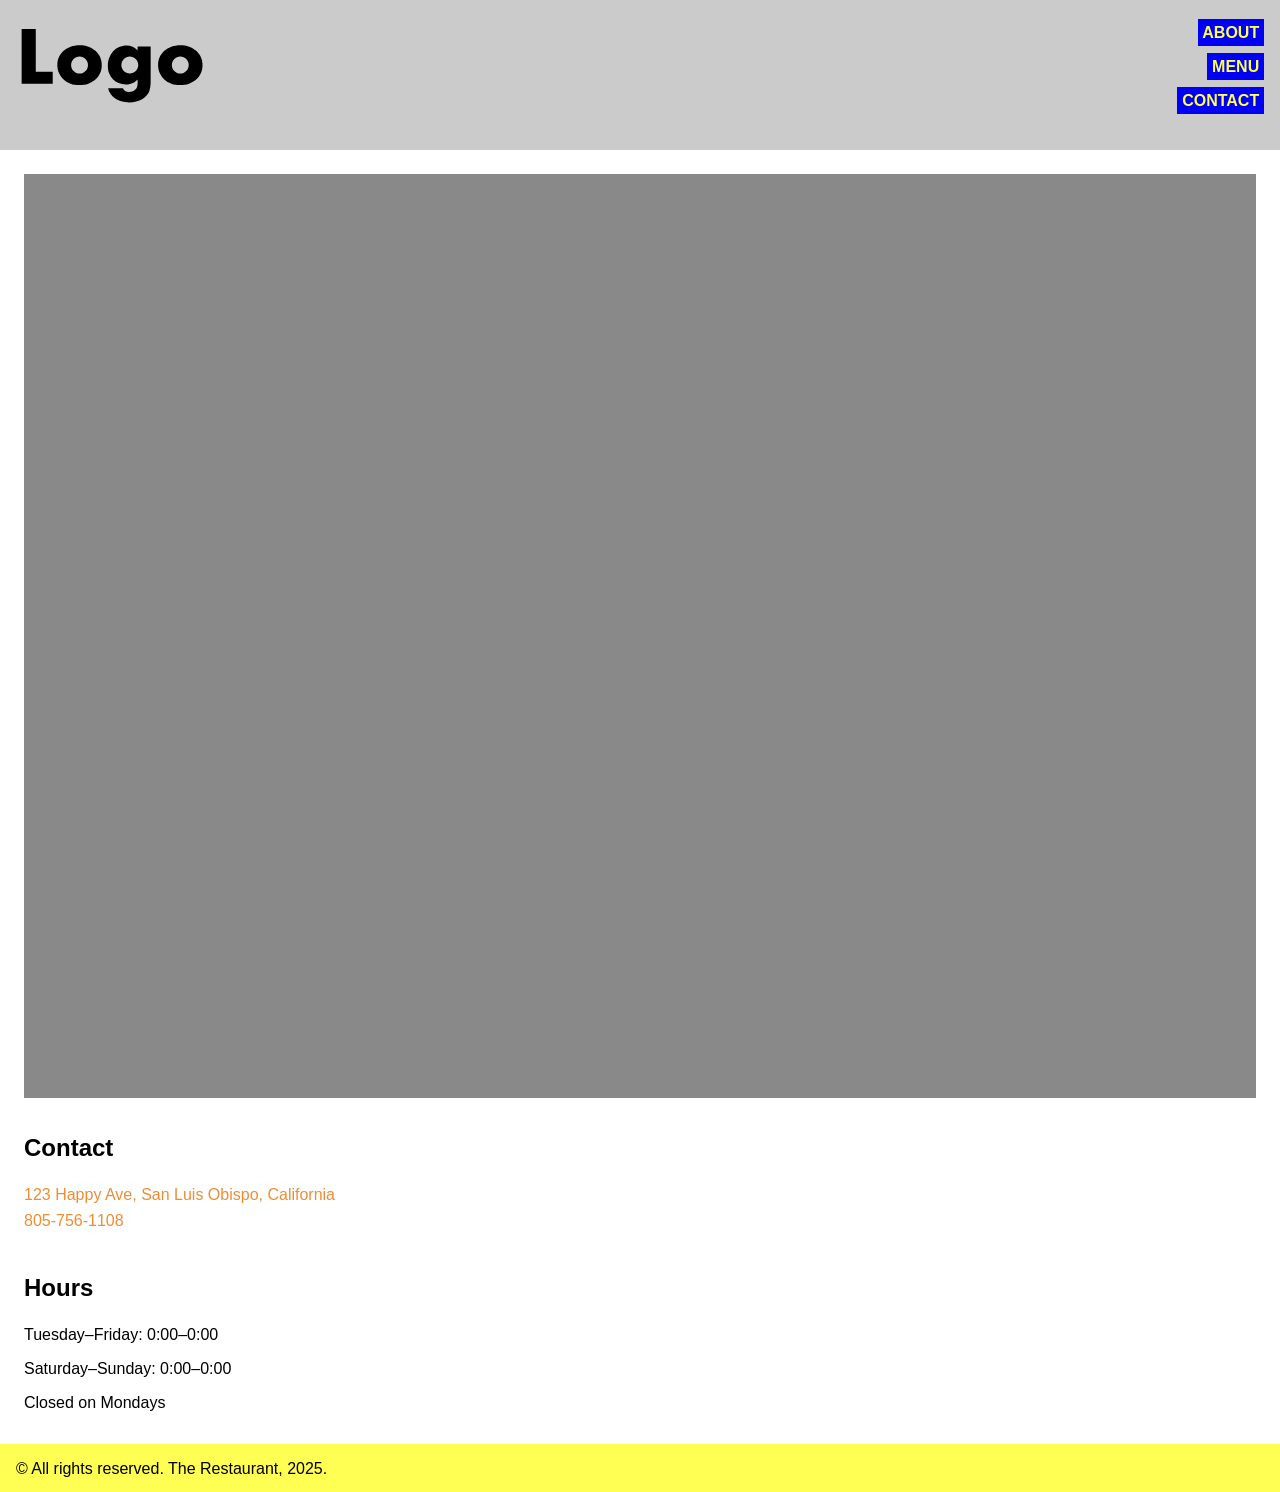
<file: grc338/website-mobile-first/contact.html>
<!doctype html>  
    <html lang="en">  
        <head>  
            <meta charset="UTF-8">  
            <meta name="viewport" content="width=device-width, initial-scale=1">  
            <meta http-equiv="Cache-Control" content="no-cache, no-store, must-revalidate" />  
            <meta http-equiv="Pragma" content="no-cache" />  
            <meta http-equiv="Expires" content="0" />
            <link rel="stylesheet" href="style.css" />  
            <title>The Restaurant</title>  
        </head>   
        <body>

            <div class="container">

                <header>
                    <h1>
                        <a href="index.html"><img src="logo.svg" alt="" /></a>
                    </h1>

                    <nav>
                        <ul>
                            <li><a href="about.html">About</a></li>
                            <li><a href="menu.html">Menu</a></li>
                            <li><a href="contact.html">Contact</a></li>
                        </ul>
                    </nav>
                </header>

                <main>

                    <figure>
                        <img src="placeholder.jpg" alt="" />
                    </figure>

                    <h3>Contact</h3>

                    <address>123 Happy Ave, San Luis Obispo, California</address>
                    <address>805-756-1108</address>

                    <h3>Hours</h3>

                    <p>Tuesday–Friday: 0:00–0:00</p>
                    <p>Saturday–Sunday: 0:00–0:00</p>
                    <p>Closed on Mondays</p>
                   
                </main>

                <footer>
                    <p>© All rights reserved. The Restaurant, 2025.</p>
                </footer>

            </div>

        </body>
    </html>
</file>
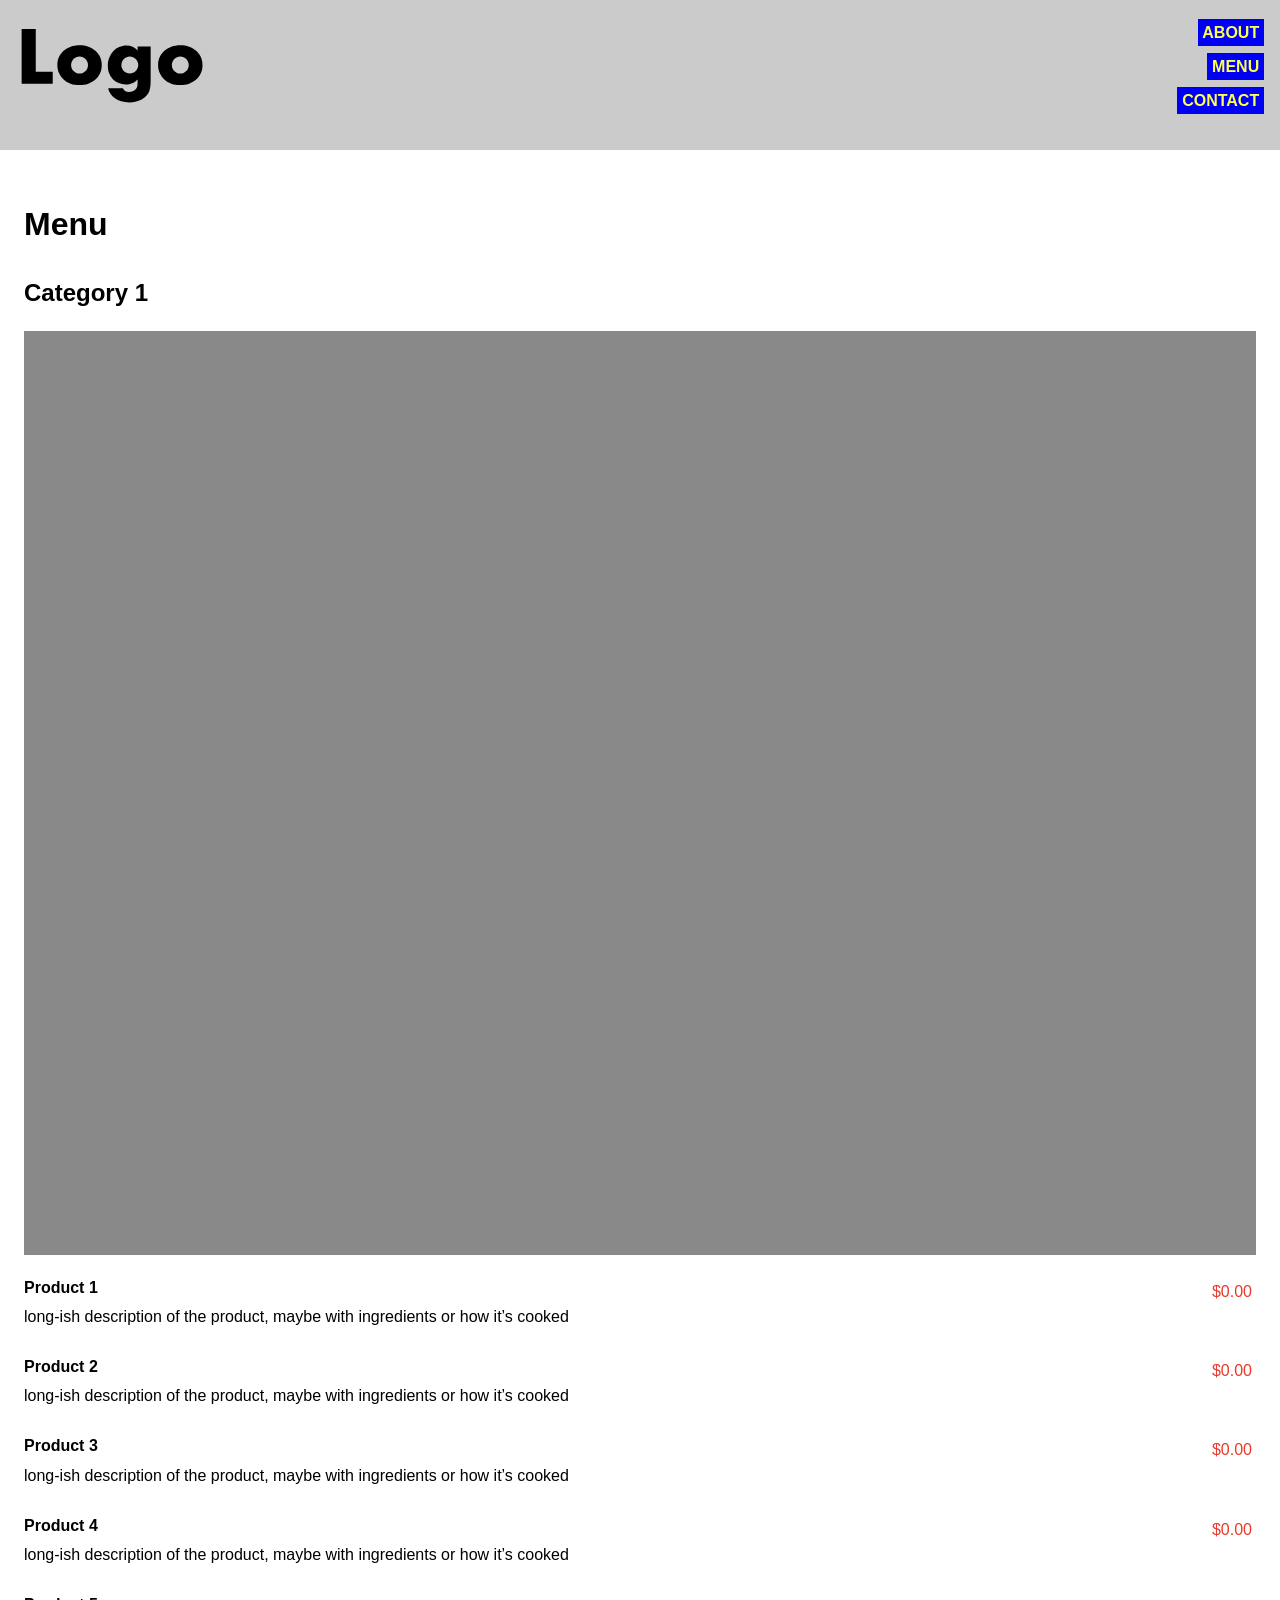
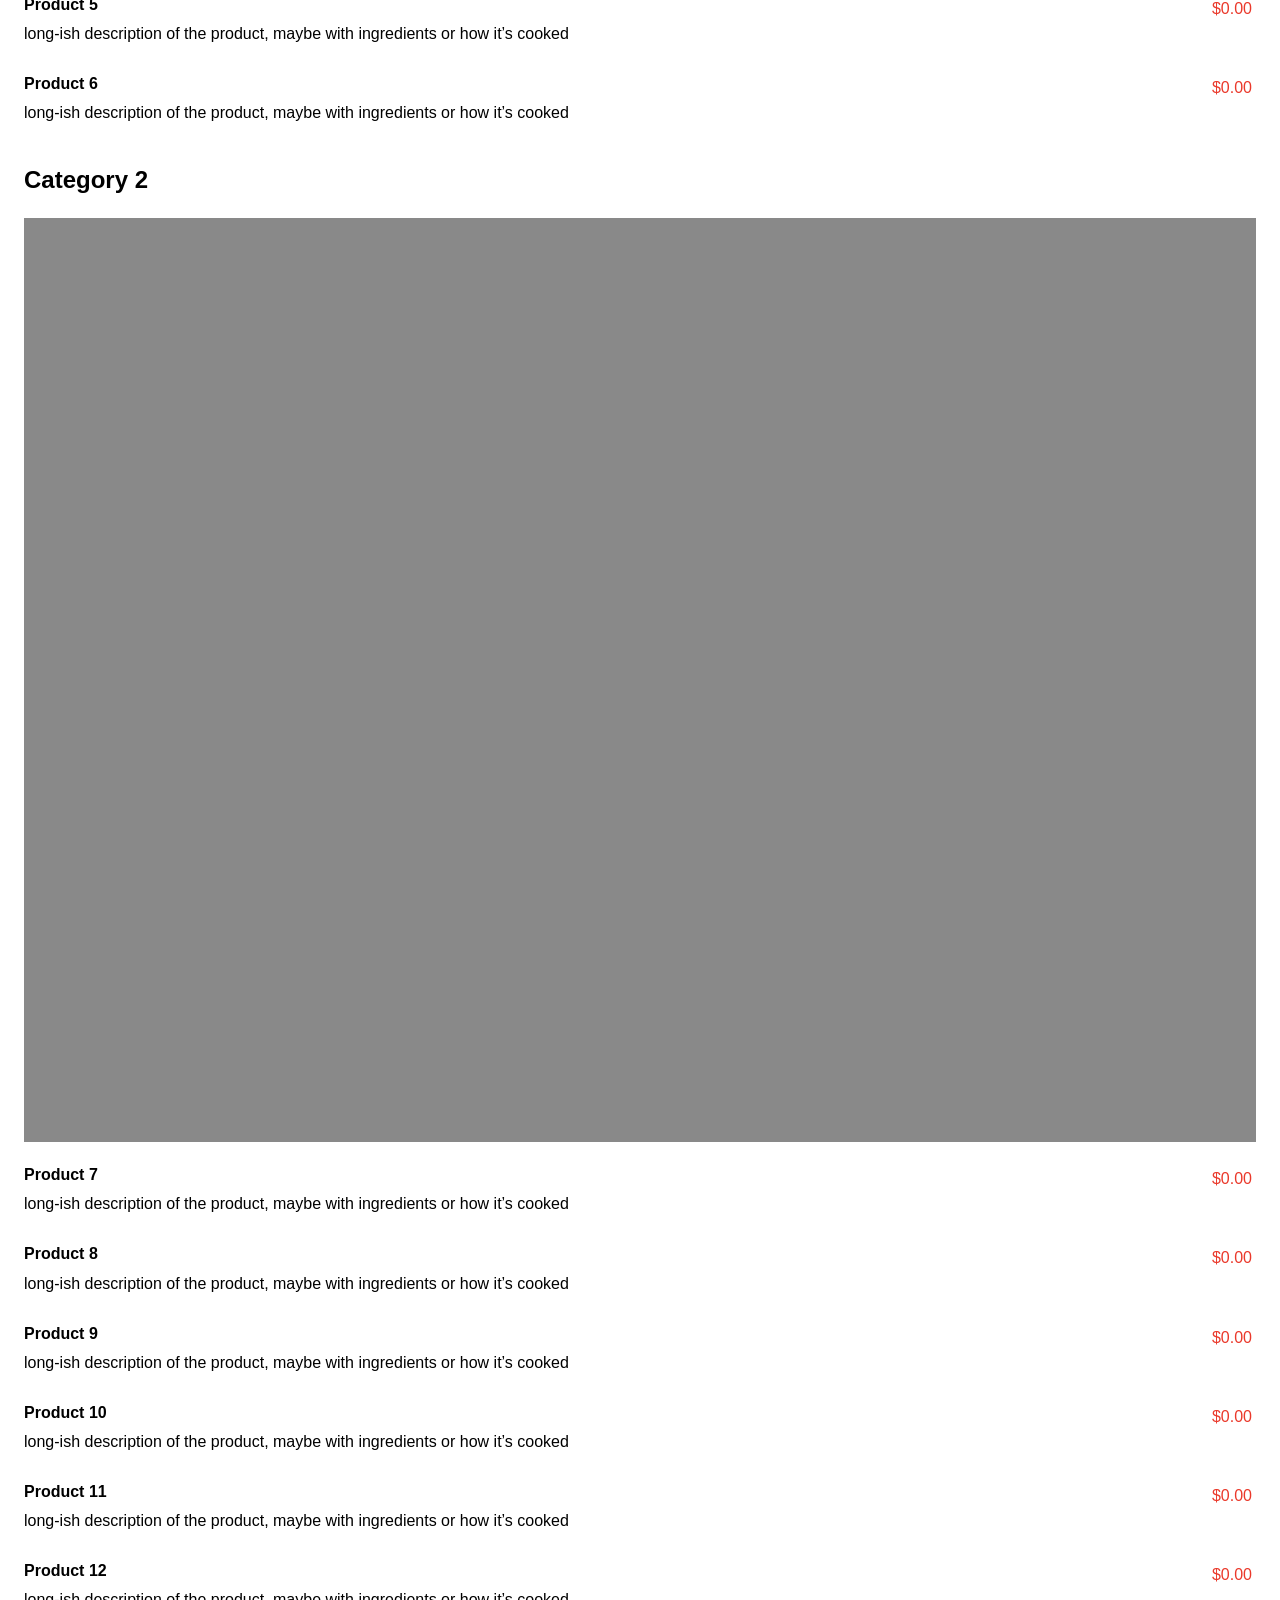
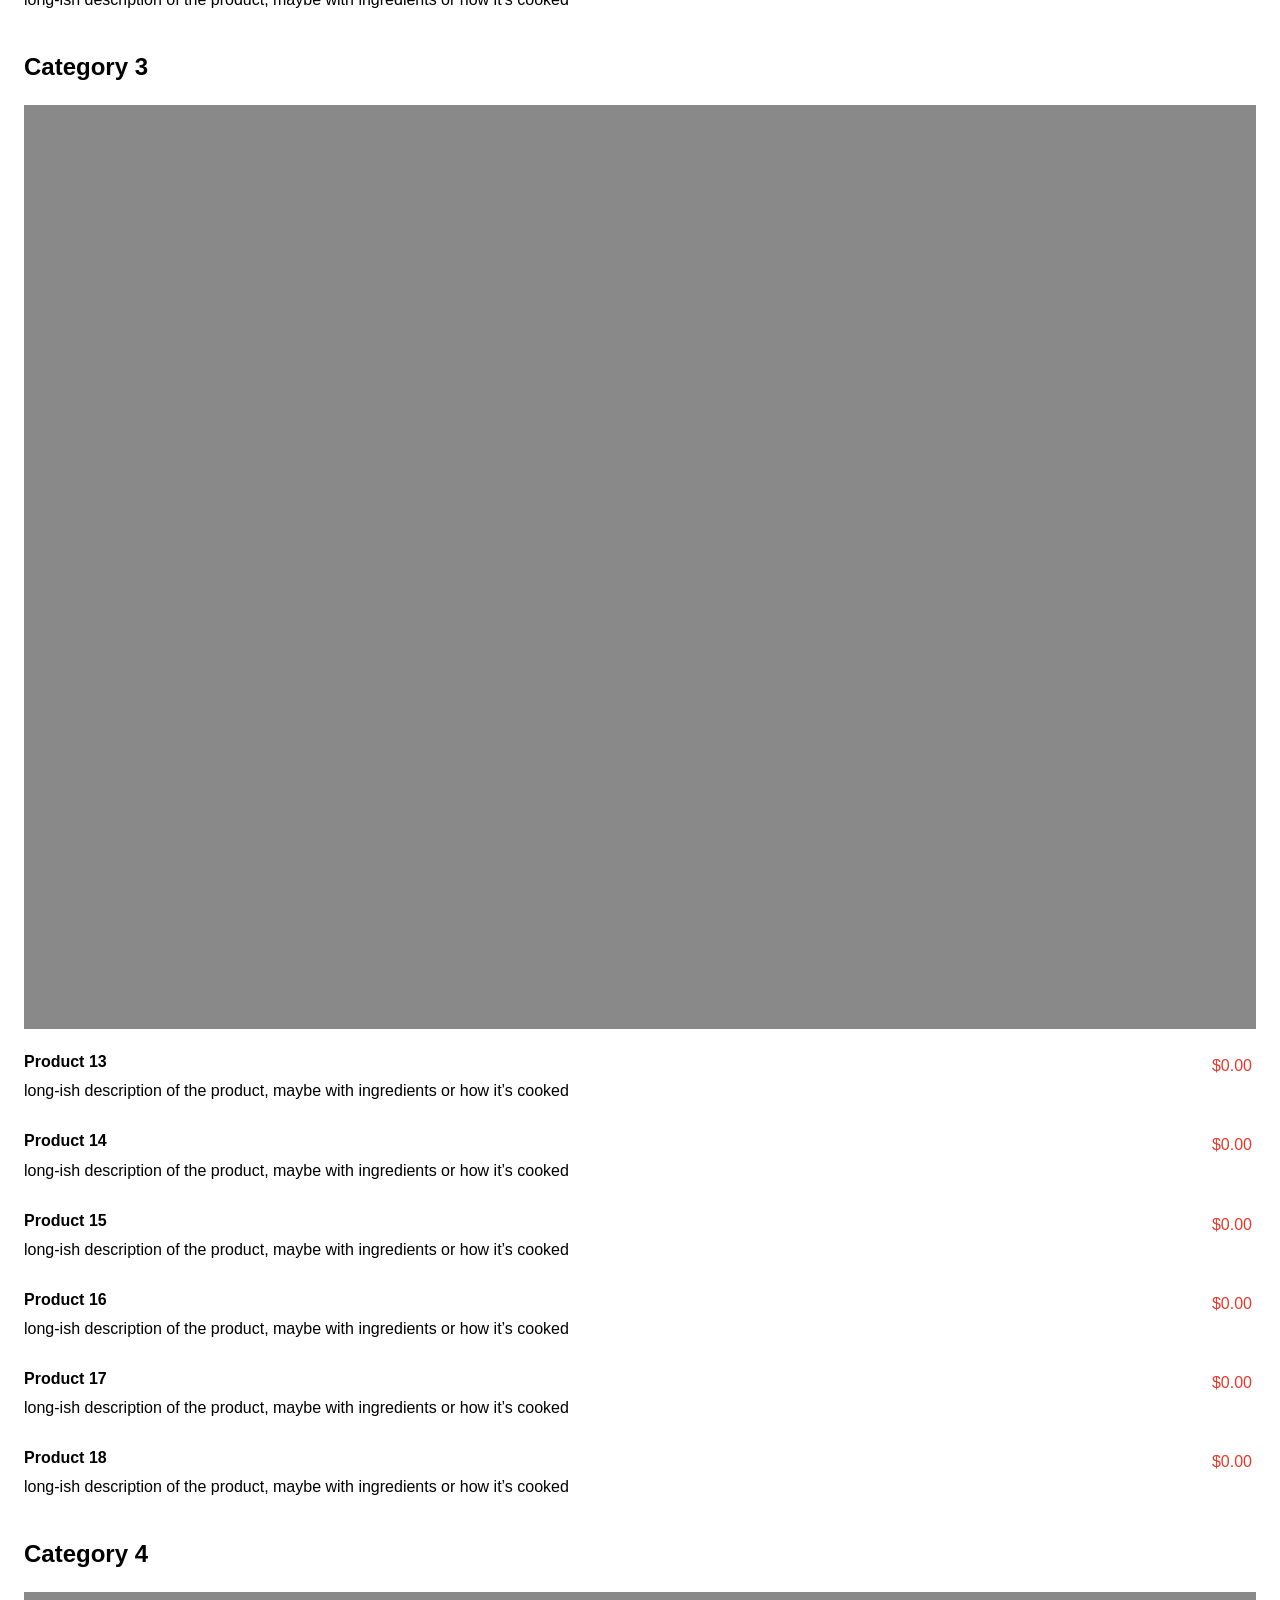
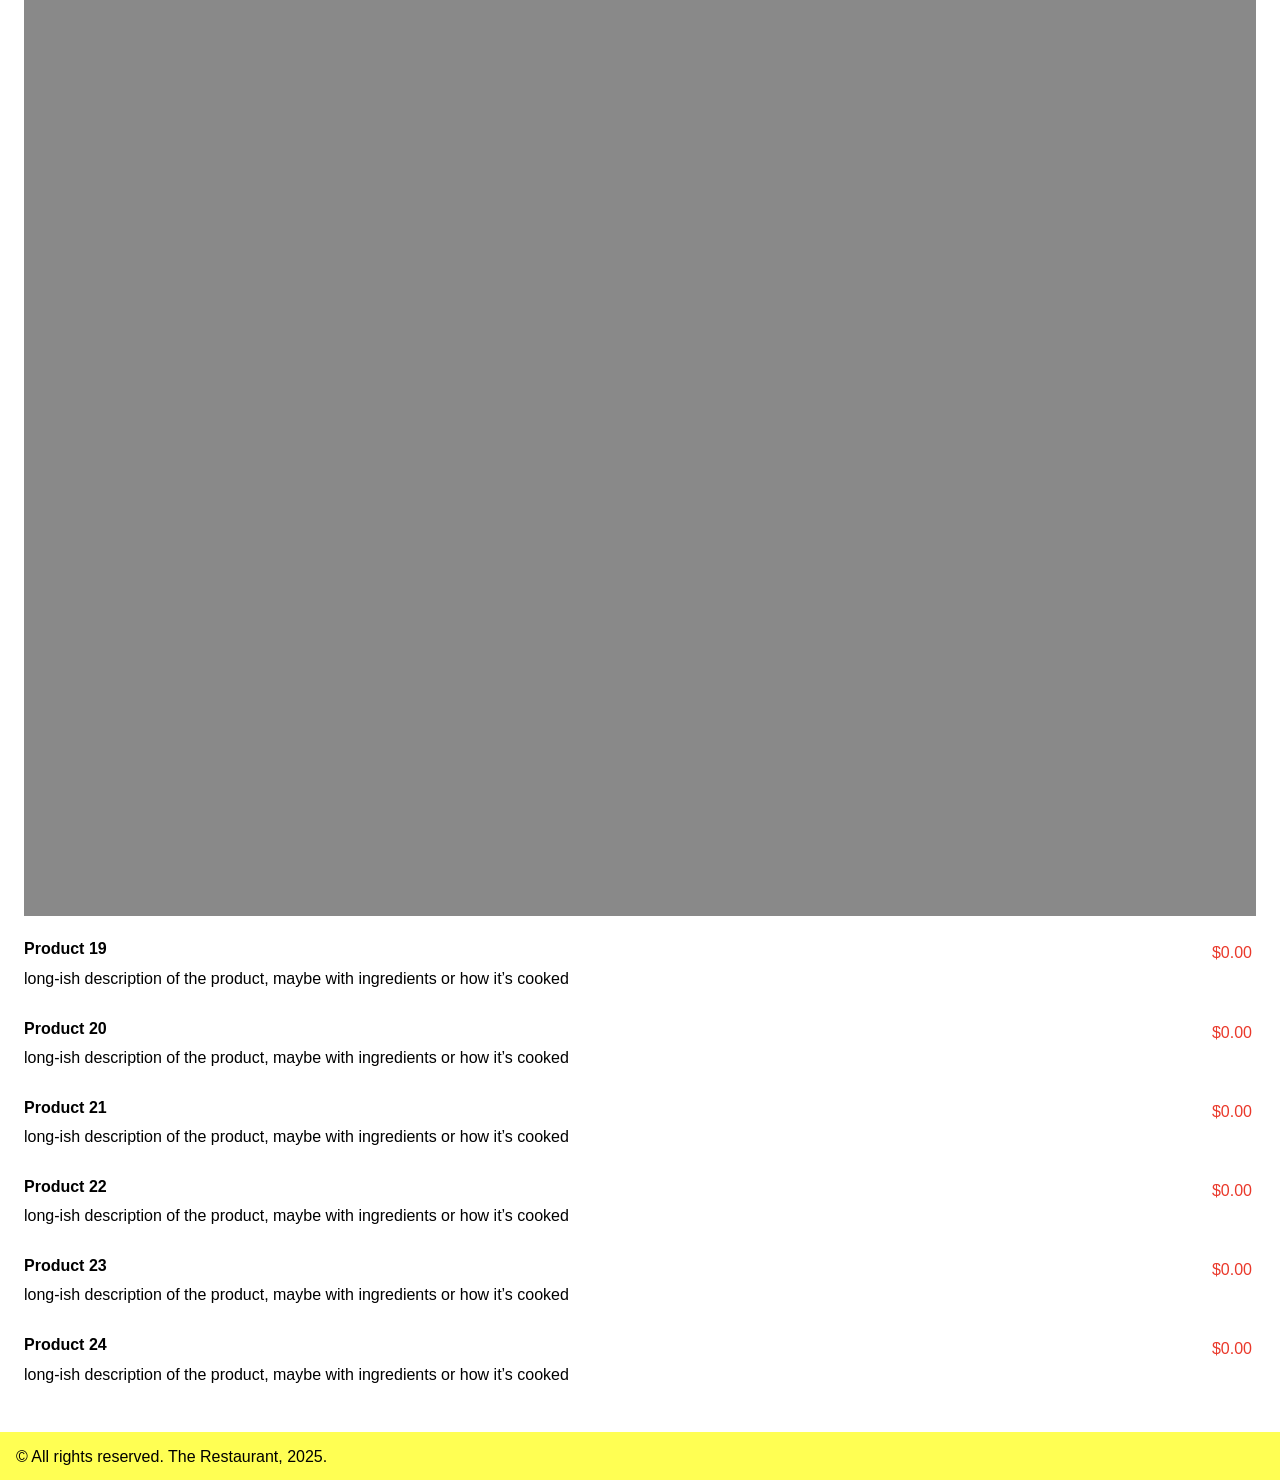
<file: grc338/website-mobile-first/menu.html>
<!doctype html>
<html lang="en">
    <head>
        <meta charset="UTF-8" />
        <meta name="viewport" content="width=device-width, initial-scale=1" />
        <meta http-equiv="Cache-Control" content="no-cache, no-store, must-revalidate" />
        <meta http-equiv="Pragma" content="no-cache" />
        <meta http-equiv="Expires" content="0" />
        <link rel="stylesheet" href="style.css" />
        <title>The Restaurant</title>
    </head>

    <body>

        <div class="container">

            <header>
                <h1>
                    <a href="index.html"><img src="logo.svg" alt="" /></a>
                </h1>

                <nav>
                    <ul>
                        <li><a href="about.html">About</a></li>
                        <li><a href="menu.html">Menu</a></li>
                        <li><a href="contact.html">Contact</a></li>
                    </ul>
                </nav>
            </header>

            <main class="menu">

                <h2>Menu</h2>

                <h3>Category 1</h3>

                <figure>
                    <img src="placeholder.jpg" alt="" />
                </figure>

                <ul>
                    <li>
                        <h4>Product 1</h4>
                        <p class="description">long-ish description of the product, maybe with ingredients or how it’s cooked</p>
                        <p class="price">$0.00</p>
                    </li>

                    <li>
                        <h4>Product 2</h4>
                        <p class="description">long-ish description of the product, maybe with ingredients or how it’s cooked</p>
                        <p class="price">$0.00</p>
                    </li>

                    <li>
                        <h4>Product 3</h4>
                        <p class="description">long-ish description of the product, maybe with ingredients or how it’s cooked</p>
                        <p class="price">$0.00</p>
                    </li>

                    <li>
                        <h4>Product 4</h4>
                        <p class="description">long-ish description of the product, maybe with ingredients or how it’s cooked</p>
                        <p class="price">$0.00</p>
                    </li>

                    <li>
                        <h4>Product 5</h4>
                        <p class="description">long-ish description of the product, maybe with ingredients or how it’s cooked</p>
                        <p class="price">$0.00</p>
                    </li>

                    <li>
                        <h4>Product 6</h4>
                        <p class="description">long-ish description of the product, maybe with ingredients or how it’s cooked</p>
                        <p class="price">$0.00</p>
                    </li>
                </ul>

                <h3>Category 2</h3>

                <figure>
                    <img src="placeholder.jpg" alt="" />
                </figure>

                <ul>
                    <li>
                        <h4>Product 7</h4>
                        <p class="description">long-ish description of the product, maybe with ingredients or how it’s cooked</p>
                        <p class="price">$0.00</p>
                    </li>

                    <li>
                        <h4>Product 8</h4>
                        <p class="description">long-ish description of the product, maybe with ingredients or how it’s cooked</p>
                        <p class="price">$0.00</p>
                    </li>

                    <li>
                        <h4>Product 9</h4>
                        <p class="description">long-ish description of the product, maybe with ingredients or how it’s cooked</p>
                        <p class="price">$0.00</p>
                    </li>

                    <li>
                        <h4>Product 10</h4>
                        <p class="description">long-ish description of the product, maybe with ingredients or how it’s cooked</p>
                        <p class="price">$0.00</p>
                    </li>

                    <li>
                        <h4>Product 11</h4>
                        <p class="description">long-ish description of the product, maybe with ingredients or how it’s cooked</p>
                        <p class="price">$0.00</p>
                    </li>

                    <li>
                        <h4>Product 12</h4>
                        <p class="description">long-ish description of the product, maybe with ingredients or how it’s cooked</p>
                        <p class="price">$0.00</p>
                    </li>
                </ul>

                <h3>Category 3</h3>

                <figure>
                    <img src="placeholder.jpg" alt="" />
                </figure>

                <ul>
                    <li>
                        <h4>Product 13</h4>
                        <p class="description">long-ish description of the product, maybe with ingredients or how it’s cooked</p>
                        <p class="price">$0.00</p>
                    </li>

                    <li>
                        <h4>Product 14</h4>
                        <p class="description">long-ish description of the product, maybe with ingredients or how it’s cooked</p>
                        <p class="price">$0.00</p>
                    </li>

                    <li>
                        <h4>Product 15</h4>
                        <p class="description">long-ish description of the product, maybe with ingredients or how it’s cooked</p>
                        <p class="price">$0.00</p>
                    </li>

                    <li>
                        <h4>Product 16</h4>
                        <p class="description">long-ish description of the product, maybe with ingredients or how it’s cooked</p>
                        <p class="price">$0.00</p>
                    </li>

                    <li>
                        <h4>Product 17</h4>
                        <p class="description">long-ish description of the product, maybe with ingredients or how it’s cooked</p>
                        <p class="price">$0.00</p>
                    </li>

                    <li>
                        <h4>Product 18</h4>
                        <p class="description">long-ish description of the product, maybe with ingredients or how it’s cooked</p>
                        <p class="price">$0.00</p>
                    </li>
                </ul>

                <h3>Category 4</h3>

                <figure>
                    <img src="placeholder.jpg" alt="" />
                </figure>

                <ul>
                    <li>
                        <h4>Product 19</h4>
                        <p class="description">long-ish description of the product, maybe with ingredients or how it’s cooked</p>
                        <p class="price">$0.00</p>
                    </li>

                    <li>
                        <h4>Product 20</h4>
                        <p class="description">long-ish description of the product, maybe with ingredients or how it’s cooked</p>
                        <p class="price">$0.00</p>
                    </li>

                    <li>
                        <h4>Product 21</h4>
                        <p class="description">long-ish description of the product, maybe with ingredients or how it’s cooked</p>
                        <p class="price">$0.00</p>
                    </li>

                    <li>
                        <h4>Product 22</h4>
                        <p class="description">long-ish description of the product, maybe with ingredients or how it’s cooked</p>
                        <p class="price">$0.00</p>
                    </li>

                    <li>
                        <h4>Product 23</h4>
                        <p class="description">long-ish description of the product, maybe with ingredients or how it’s cooked</p>
                        <p class="price">$0.00</p>
                    </li>

                    <li>
                        <h4>Product 24</h4>
                        <p class="description">long-ish description of the product, maybe with ingredients or how it’s cooked</p>
                        <p class="price">$0.00</p>
                    </li>
                </ul>

            </main>
                
            <footer>
                <p>© All rights reserved. The Restaurant, 2025.</p>
            </footer>

        </div>

    </body>
</html>
</file>
<file: grc338/restaurantmenucss/style.css>
/*CSS document*/

html, body, div, applet, object, iframe, h1, h2, h3, h4, h5, h6, p, blockquote, pre, a, abbr, acronym, address, big, cite, code, del, dfn, em, img, ins, kbd, q, s, samp, small, strike, strong, sub, sup, tt, var, b, u, i, center, dl, dt, dd, ol, ul, li, fieldset, form, label, legend, table, caption, tbody, tfoot, thead, tr, th, td, article, aside, canvas, details, embed, figure, figcaption, footer, header, hgroup, menu, nav, output, ruby, section, summary, time, mark, audio, video {margin: 0; padding: 0; border: 0; font-size: 100%; font: inherit;}
img {
	width: 100%;
	display: block;
}

body {
	background-color: rgb(250, 250, 250); /* Not totally white. */
	color: rgb(51, 51, 51);  /* Not totally black. */
	line-height: 140%; 	/* A little extra leading. */
	font-family: sans-serif;
}

h1 {
	background-color: rgb(153, 153, 165 );
	color: rgb(250, 250, 250); /* Same as body background. */
	font-size: 3em;
	padding: 1em 0.5em 0.8em; /* You want three values. */
	font-weight: bold;
	text-transform: uppercase;
}


h2 {
	background-color: rgb(153, 153, 165 );
	color: rgb(250, 250, 250);
	font-size: 2.5em;
	padding: 0.5em 0.7em 0.8em;
	font-family: serif;
	font-weight: bold;
}

h3 {
	margin: 3em 1em 1em; /*Three values again. You got the idea.*/
	padding-top: 0.5em;
	font-size: 1.5em;
	color: rgb(159, 59, 49);
	font-weight: bold;
	text-transform: uppercase;
	letter-spacing: 0.1em; /*Just an extra tracking for bold uppercase letters. Try 0.1em */
	border-top: 3px solid rgb(159, 59, 49);
}

h4 {
	font-weight: bold;
}

p.description {
	font-style: italic;
}

p.price {
	color: rgb(159, 59, 49);
}

ul {
	margin: 0.5em 0em 0.5em;
	padding: 0;
}

li { 
	margin: 1em 1.5em;
	list-style-type: none;
}
</file>
<file: grc338/website-mobile-first/style.css>
/*CSS DOCUMENT*/

html, body, div, applet, object, iframe, h1, h2, h3, h4, h5, h6, p, blockquote, pre, a, abbr, acronym, address, big, cite, code, del, dfn, em, img, ins, kbd, q, s, samp, small, strike, strong, sub, sup, tt, var, b, u, i, center, dl, dt, dd, ol, ul, li, fieldset, form, label, legend, table, caption, tbody, tfoot, thead, tr, th, td, article, aside, canvas, details, embed, figure, figcaption, footer, header, hgroup, menu, nav, output, ruby, section, summary, time, mark, audio, video {margin: 0; padding: 0; border: 0; font-size: 100%; font: inherit;} /*My edited version of the Eric Meyer’s reset tool. You may want to include this in all of your future CSS files. */


div.home-container { 
	background: url(home-background.jpg) center center fixed;
	background-size: cover;
	position: relative;
	min-height: 100vh;
}

div.container { 
	position: relative;
	min-height: 100vh;
}

/* >>> IMPORTANT: you have to change the wrap of the content of your home page (index) in a div with a class home-container to make it work. If you used a div with the class container on your home, you’ll only need to change the name of the class. And you need a div with the class container and all the other pages.  */


main { 
	padding: 0.5em 1.5em 4em;
	}

img {
    width: 100%; /*Please leave this line.*/
     display: block;
}

body {
	font-family: sans-serif;
}

header {
	display: grid;
	grid-template-columns: 1fr 1fr;
	background: rgb(203, 203, 203);
	padding: 1.5em 1em;
	margin-bottom: 1em;
	}

h1 {
	width: 12em;
	}

h2, h3, h4 {
		font-weight: bold;
	}

h2 {
	font-size: 2em;
	margin: 1em 0em 1em;
	}
	
h3 {
	font-size: 1.5em;
	margin: 1.5em 0em 1em;
}

a {
	text-decoration: none;
	}

nav ul  {
	text-align: right;
	}
	
ul li 	{
	list-style-type: none;
}

figure {
	margin-bottom: 1.5em;
}

main.menu ul {
		margin: 0em 0em;
}	

main.menu ul li {
		margin: 0em 0em 1.5em;
		display: grid;
		grid-template-columns: auto auto;
		grid-template-rows: auto auto;
}	

p {
	margin: 1em 0em 1em;
	}

p.description {
	grid-column: 1/3;
	margin-bottom: 0.5em;
	margin-top: 0.2em;
	}
	
p.price {
	grid-row: 1/2;
	grid-column: 2/2;
	color: rgb(234, 57, 43);
	text-align: right;
	margin: 0.25em;
	}
	
nav ul li {
	text-transform: uppercase;
	font-weight: bold;
	margin-bottom: 1em;
	}
	
nav ul li a {
	color: rgb(255, 255, 83);
	background-color: rgb(0, 0, 245);
	padding: 0.3em 0.3em 0.3em;
	}
	
p.slogan {
	font-size: 4em;
	font-family: serif;
	font-style: italic;
	margin: 1em 0em 1em;
	color: rgb(250, 250, 250);	
	}
	
footer {
  position: absolute;
  bottom: 0px;
  width: 100%;
  height: 3rem; 
  box-sizing: border-box;
  padding: 1em 1em;
  background: rgb(255, 255, 83);
}

address {
	color: rgb(238, 141, 52);
	padding-bottom: 0.5em;
	}

footer p {
	margin: 0;
}
</file>
